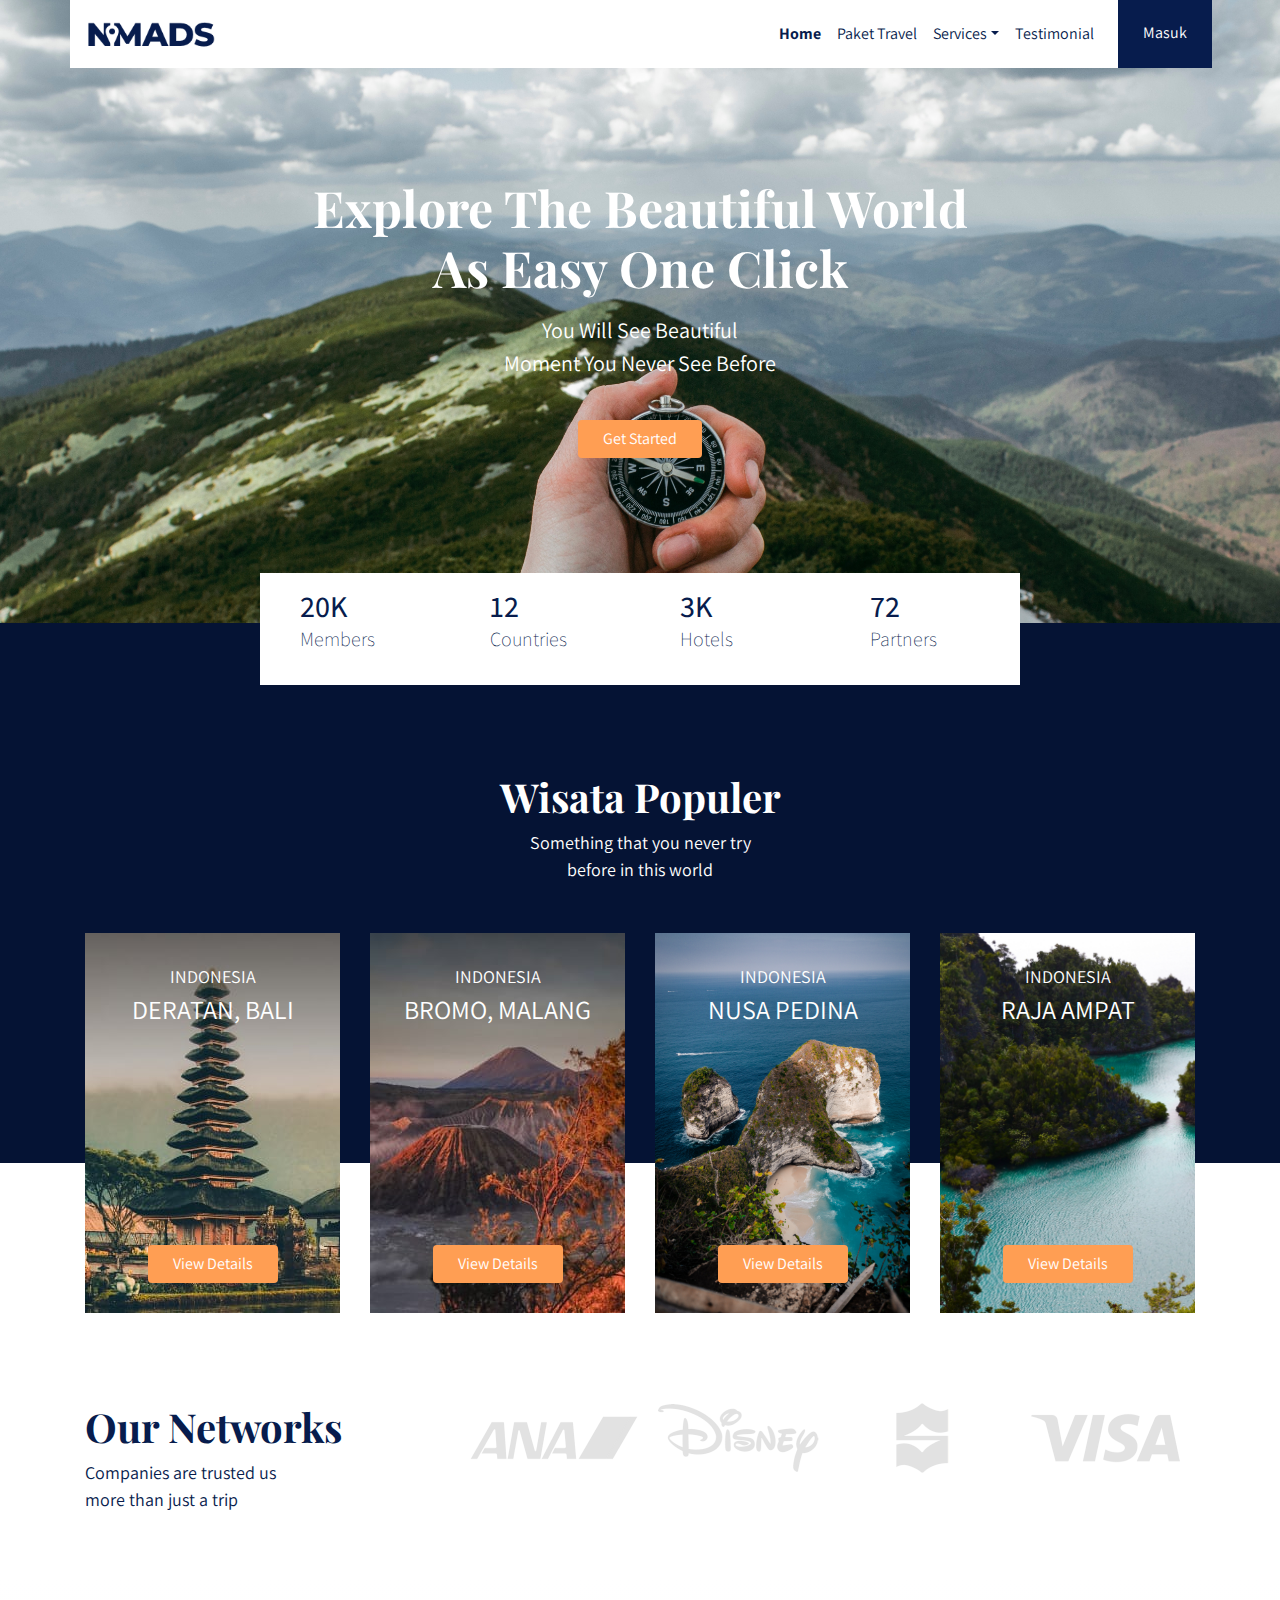
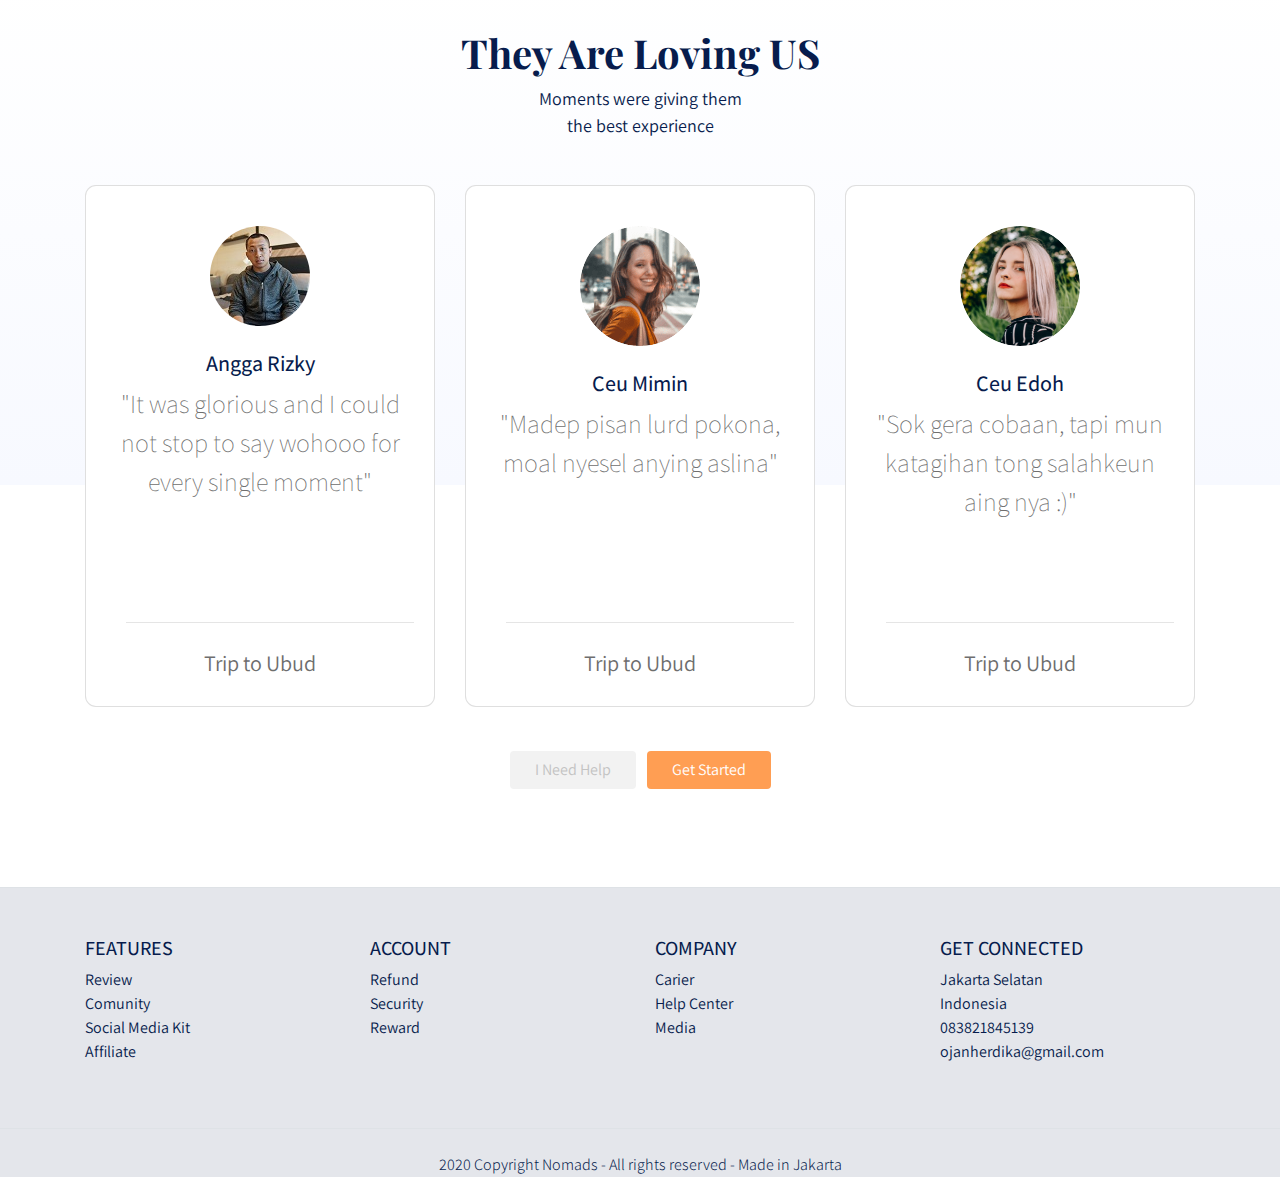
<file: index.html>
<!DOCTYPE html>
<html lang="en">

<head>
    <meta charset="UTF-8">
    <meta name="viewport" content="width=device-width, initial-scale=1.0">
    <link rel="stylesheet" href="frontend/libraries/bootstrap/css/bootstrap.css">
    <link
        href="https://fonts.googleapis.com/css?family=Assistant:200,300,400,600,700,800|Playfair+Display:400,400i,500,500i,600,600i,700,700i,800,800i,900,900i&display=swap"
        rel="stylesheet">
    <link rel="stylesheet" href="frontend/styles/main.css">
    <title>Document</title>
</head>

<body>
    <!-- navbar -->
    <div class="container">
        <nav class="row navbar navbar-expand-lg navbar-light bg-white">
            <a href="#" class="navbar-brand"><img src="frontend/images/logo.png" alt="logo nomand"></a>
            <button class="navbar-toggler navbar-toggler-right" type="button" data-toggle="collapse"
                data-target="#navb">
                <span class="navbar-toggler-icon"></span>
            </button>
            <div class="collapse navbar-collapse" id="#navb">
                <ul class="navbar-nav ml-auto mr-3">
                    <li class="nav-item mx md-2">
                        <a href="#" class="nav-link active">Home</a>
                    </li>
                    <li class="nav-item mx md-2">
                        <a href="detail.html" class="nav-link">Paket Travel</a>
                    </li>
                    <li class="nav-item dropdown">
                        <a href="#" class="nav-link dropdown-toggle" id="navbardrop" data-toggle="dropdown">Services</a>
                        <div class="dropdown-menu">
                            <a href="#" class="dropdown-item">Link1</a>
                            <a href="#" class="dropdown-item">Link2</a>
                            <a href="#" class="dropdown-item">Link3</a>
                        </div>
                    </li>
                    <li class="nav-item mx md-2">
                        <a href="#" class="nav-link">Testimonial</a>
                    </li>
                </ul>
                <!-- Moblie Button -->
                <form action="" class="form-inline d-sm-block d-md-none">
                    <button class="btn btn-login my-2 my-sm-0">
                        Masuk
                    </button>
                </form>
                <!-- Dekstop Button -->
                <form action="" class="form-inline my-2 my-lg-0 d-none d-md-block">
                    <button class="btn btn-login btn-navbar-right my-2 my-sm-0 px-4">
                        Masuk
                    </button>
                </form>
            </div>
        </nav>
    </div>
    <!-- header -->
    <header class="text-center">
        <h1>Explore The Beautiful World <br />As Easy One Click</h1>
        <p class="mt-3">You Will See Beautiful <br /> Moment You Never See Before</p>
        <a href="#" class="btn btn-get-started px-4 mt-4">
            Get Started
        </a>
    </header>
    <main>
        <div class="container">
            <section class="section-stats row justify-content-center" id="stats">
                <div class="col-3 col-md-2 stats-detail">
                    <h2>20K</h2>
                    <p>Members</p>
                </div>
                <div class="col-3 col-md-2 stats-detail">
                    <h2>12</h2>
                    <p>Countries</p>
                </div>
                <div class="col-3 col-md-2 stats-detail">
                    <h2>3K</h2>
                    <p>Hotels</p>
                </div>
                <div class="col-3 col-md-2 stats-detail">
                    <h2>72</h2>
                    <p>Partners</p>
                </div>
            </section>
        </div>
        <section class="section-popular" id="popular">
            <div class="container">
                <div class="row">
                    <div class="col text-center section-popular-heading">
                        <h2>Wisata Populer</h2>
                        <p>Something that you never try <br /> before in this world</p>
                    </div>
                </div>
            </div>
        </section>
        <section class="section-popular-content" id="popularContent">
            <div class="container">
                <div class="section-popular-travel row justify-content-center">
                    <div class="col-sm-6 col-md-4 col-lg-3">
                        <div class="card-travel text-center d-flex flex-column"
                            style="background-image: url('frontend/images/travel-1.jpg');">
                            <div class="travel-country">INDONESIA</div>
                            <div class="travel-location">DERATAN, BALI</div>
                            <div class="travel-button mt-auto">
                                <a href="detail.html" class="btn btn-travel-details px-4"> View Details</a>
                            </div>
                        </div>
                    </div>
                    <div class="col-sm-6 col-md-4 col-lg-3">
                        <div class="card-travel text-center d-flex flex-column"
                            style="background-image: url('frontend/images/travel-2.jpg');">
                            <div class="travel-country">INDONESIA</div>
                            <div class="travel-location">BROMO, MALANG</div>
                            <div class="travel-button mt-auto">
                                <a href="detail.html" class="btn btn-travel-details px-4"> View Details</a>
                            </div>
                        </div>
                    </div>
                    <div class="col-sm-6 col-md-4 col-lg-3">
                        <div class="card-travel text-center d-flex flex-column"
                            style="background-image: url('frontend/images/nusa_pedina.jpg');">
                            <div class="travel-country">INDONESIA</div>
                            <div class="travel-location">NUSA PEDINA</div>
                            <div class="travel-button mt-auto">
                                <a href="detail.html" class="btn btn-travel-details px-4"> View Details</a>
                            </div>
                        </div>
                    </div>
                    <div class="col-sm-6 col-md-4 col-lg-3">
                        <div class="card-travel text-center d-flex flex-column"
                            style="background-image: url('frontend/images/raja_ampat.jpg');">
                            <div class="travel-country">INDONESIA</div>
                            <div class="travel-location">RAJA AMPAT</div>
                            <div class="travel-button mt-auto">
                                <a href="detail.html" class="btn btn-travel-details px-4"> View Details</a>
                            </div>
                        </div>
                    </div>
                </div>
            </div>
        </section>
        <section class="section-networks" id="networks">
            <div class="container">
                <div class="row">
                    <div class="col-md-4">
                        <h2>Our Networks</h2>
                        <p>Companies are trusted us <br /> more than just a trip</p>
                    </div>
                    <div class="col-md-8 text-center">
                        <img src="frontend/images/partner.png" alt="" class="img-partner">
                    </div>
                </div>
            </div>
        </section>
        <section class="section-testimonial-heading" id="testimonialHeading">
            <div class="container">
                <div class="row">
                    <div class="col text-center">
                        <h2>They Are Loving US</h2>
                        <p>Moments were giving them <br /> the best experience</p>
                    </div>
                </div>
            </div>
        </section>
        <section class="section section-testimonial-content" id="testimonialContent">
            <div class="container">
                <div class="section-popular-travel row justify-content-center">
                    <div class="col-sm-6 col-md-6 col-lg-4">
                        <div class="card card-testimonial text-center">
                            <div class="testimonial-content">
                                <img src="frontend/images/anggaphoto.png" alt="user" class="mb-4 rounded-circle">
                                <h3 class="mb4">Angga Rizky</h3>
                                <p class="testimonial">
                                    "It was glorious and I could not stop to say wohooo for every single moment"
                                </p>
                            </div>
                            <hr>
                            <p class="trip-to mt-2">
                                Trip to Ubud
                            </p>
                        </div>
                    </div>
                    <div class="col-sm-6 col-md-6 col-lg-4">
                        <div class="card card-testimonial text-center">
                            <div class="testimonial-content">
                                <img src="frontend/images/avatar-2.png" alt="user" class="mb-4 rounded-circle">
                                <h3 class="mb4">Ceu Mimin</h3>
                                <p class="testimonial">
                                    "Madep pisan lurd pokona, moal nyesel anying aslina"
                                </p>
                            </div>
                            <hr>
                            <p class="trip-to mt-2">
                                Trip to Ubud
                            </p>
                        </div>
                    </div>
                    <div class="col-sm-6 col-md-6 col-lg-4">
                        <div class="card card-testimonial text-center">
                            <div class="testimonial-content">
                                <img src="frontend/images/avatar-3.png" alt="user" class="mb-4 rounded-circle">
                                <h3 class="mb4">Ceu Edoh</h3>
                                <p class="testimonial">
                                    "Sok gera cobaan, tapi mun katagihan tong salahkeun aing nya :)"
                                </p>
                            </div>
                            <hr>
                            <p class="trip-to mt-2">
                                Trip to Ubud
                            </p>
                        </div>
                    </div>
                </div>
                <div class="row">
                    <div class="col-12 text-center">
                        <a href="#" class="btn btn-need-help px-4 mt-4 mx-1">I Need Help</a>
                        <a href="#" class="btn btn-get-started px-4 mt-4 mx-1">Get Started</a>
                    </div>
                </div>
            </div>
        </section>
    </main>
    <footer class="section-footer mt-5 mb-4 border-top">
        <div class="container pt-5 pb-5">
            <div class="row justify-content-center">
                <div class="col-12">
                    <div class="row">
                        <div class="col-12 col-lg-3">
                            <h5>FEATURES</h5>
                            <ul class="list-unstyled">
                                <li><a href="#">Review</a></li>
                                <li><a href="#">Comunity</a></li>
                                <li><a href="#">Social Media Kit</a></li>
                                <li><a href="#">Affiliate</a></li>
                            </ul>
                        </div>
                        <div class="col-12 col-lg-3">
                            <h5>ACCOUNT</h5>
                            <ul class="list-unstyled">
                                <li><a href="#">Refund</a></li>
                                <li><a href="#">Security</a></li>
                                <li><a href="#">Reward</a></li>
                            </ul>
                        </div>
                        <div class="col-12 col-lg-3">
                            <h5>COMPANY</h5>
                            <ul class="list-unstyled">
                                <li><a href="#">Carier</a></li>
                                <li><a href="#">Help Center</a></li>
                                <li><a href="#">Media</a></li>
                            </ul>
                        </div>
                        <div class="col-12 col-lg-3">
                            <h5>GET CONNECTED</h5>
                            <ul class="list-unstyled">
                                <li><a href="#">Jakarta Selatan</a></li>
                                <li><a href="#">Indonesia</a></li>
                                <li><a href="#">083821845139</a></li>
                                <li><a href="#">ojanherdika@gmail.com</a></li>
                            </ul>
                        </div>
                    </div>
                </div>
            </div>
        </div>
        <div class="container-fluid">
            <div class="row border-top justify-content-center align-items-center pt-4">
                <div class="col-auto text-gray-500 font-weight-light">
                    2020 Copyright Nomads - All rights reserved - Made in Jakarta
                </div>
            </div>
        </div>
    </footer>
    <script src="frontend/libraries/jquery/jquery-3.4.1.min.js"></script>
    <script src="frontend/libraries/bootstrap/js/bootstrap.js"></script>
    <script src="frontend/libraries/retina/retina.min.js"></script>
</body>

</html>
</file>
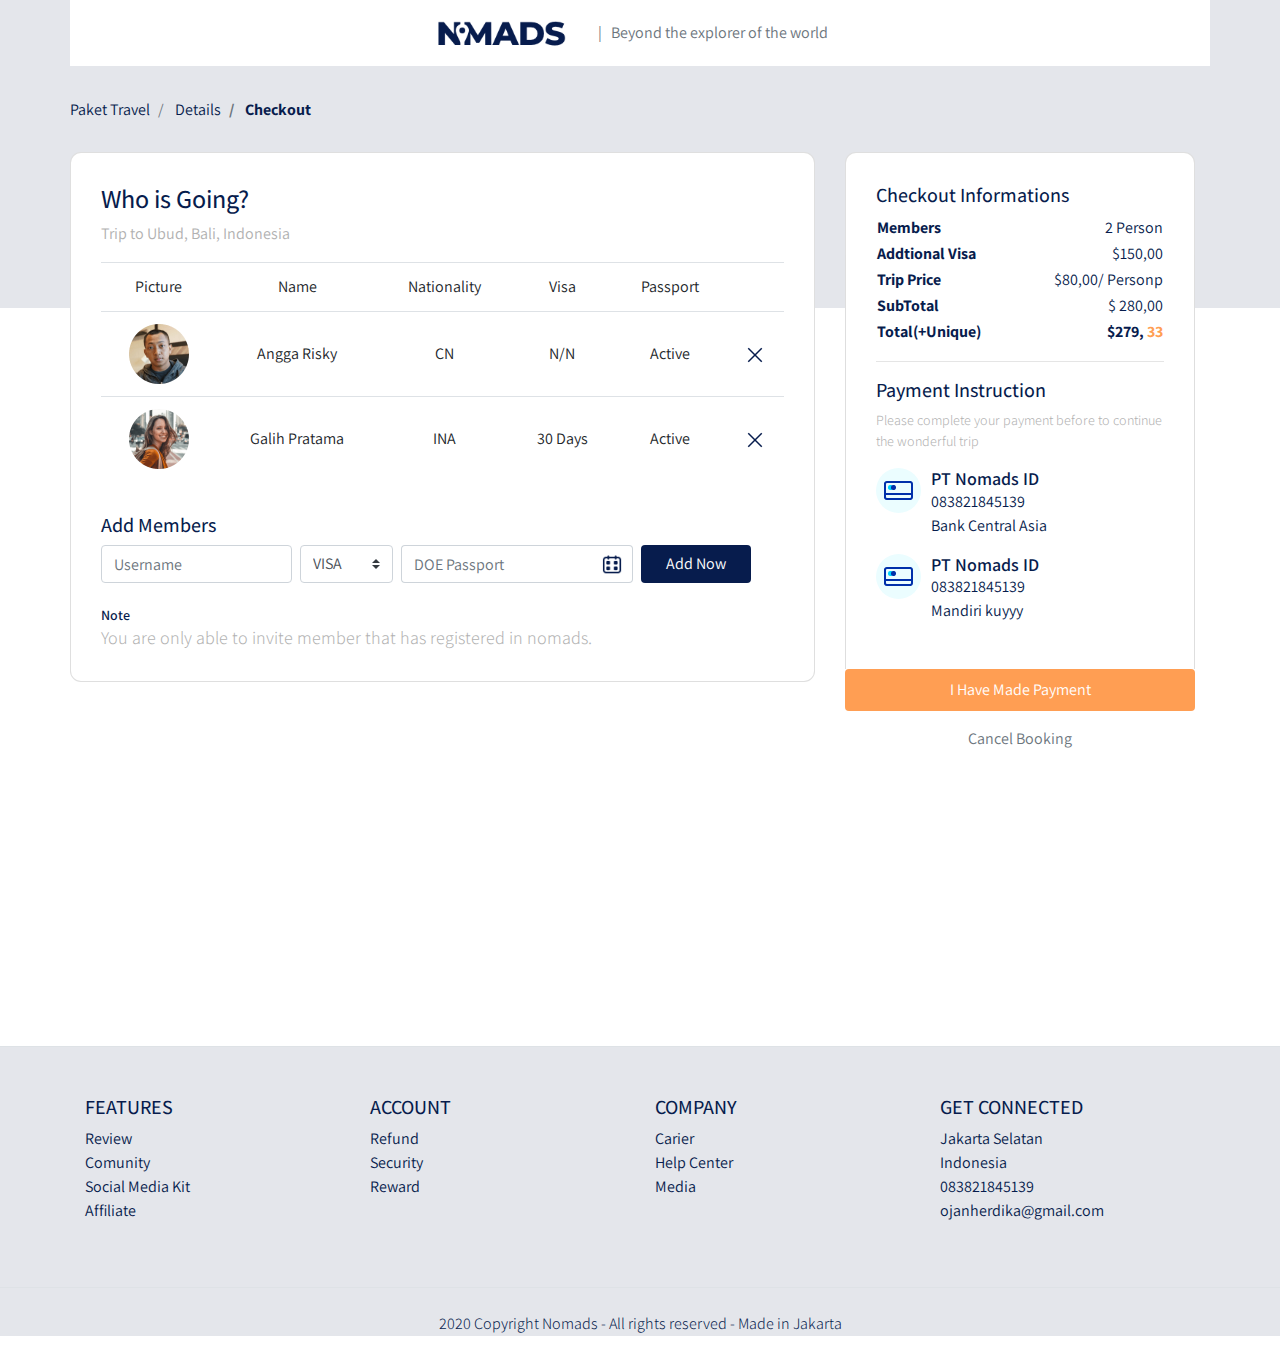
<file: checkout.html>
<!DOCTYPE html>
<html lang="en">

<head>
    <meta charset="UTF-8">
    <meta name="viewport" content="width=device-width, initial-scale=1.0">
    <link rel="stylesheet" href="frontend/libraries/bootstrap/css/bootstrap.css">
    <link rel="stylesheet" href="frontend/libraries/xzoom/xzoom.css">
    <link rel="stylesheet" href="frontend/libraries/gjigo/css/gijgo.min.css">
    <link
        href="https://fonts.googleapis.com/css?family=Assistant:200,300,400,600,700,800|Playfair+Display:400,400i,500,500i,600,600i,700,700i,800,800i,900,900i&display=swap"
        rel="stylesheet">
    <link rel="stylesheet" href="frontend/styles/main.css">

    <title>Document</title>
</head>

<body>
    <!-- navbar -->
    <div class="container">
        <nav class="row navbar navbar-expand-lg navbar-light bg-white">
            <div class="navbar-nav ml-auto mr-auto mr-sm-auto mr-lg-0 mr-md-auto">
                <a href="index.html" class="navbar-brand">
                    <img src="frontend/images/logo.png" alt="">
                </a>
            </div>
            <ul class="navbar nav mr-auto d-none d-lg-block">
                <li>
                    <span class="text-muted">
                        | &nbsp; Beyond the explorer of the world
                    </span>
                </li>
            </ul>
        </nav>
    </div>
    <main>
        <section class="section-details-header"></section>

        <section class="section-details-content">
            <div class="container">
                <div class="row">
                    <div class="col p-0">
                        <nav>
                            <ol class="breadcrumb">
                                <li class="breadcrumb-item">
                                    Paket Travel
                                </li>
                                <li class="breadcrumb-item ">
                                    Details
                                </li>
                                <li class="breadcrumb-item active">
                                    Checkout
                                </li>
                            </ol>
                        </nav>
                    </div>
                </div>
                <div class="row">
                    <div class="col-lg-8 pl-lg-0">
                        <div class="card card-details">
                            <h1> Who is Going?</h1>
                            <p>Trip to Ubud, Bali, Indonesia</p>
                            <div class="attendee">
                                <table class="table table-responsive-sm text-center">
                                    <thead>
                                        <tr>
                                            <td>Picture</td>
                                            <td>Name</td>
                                            <td>Nationality</td>
                                            <td>Visa</td>
                                            <td>Passport</td>
                                            <td></td>
                                        </tr>
                                    </thead>
                                    <tbody>
                                        <tr>
                                            <td>
                                                <img src="frontend/images/avatar-1.png" height="60">
                                            </td>
                                            <td class="align-middle">
                                                Angga Risky
                                            </td>
                                            <td class="align-middle">
                                                CN
                                            </td>
                                            <td class="align-middle">
                                                N/N
                                            </td>
                                            <td class="align-middle">
                                                Active
                                            </td>
                                            <td class="align-middle">
                                                <a href="#">
                                                    <img src="frontend/images/ic_remove.png" alt="">
                                                </a>
                                            </td>
                                        </tr>
                                        <tr>
                                            <td>
                                                <img src="frontend/images/avatar-2.png" height="60">
                                            </td>
                                            <td class="align-middle">
                                                Galih Pratama
                                            </td>
                                            <td class="align-middle">
                                                INA
                                            </td>
                                            <td class="align-middle">
                                                30 Days
                                            </td>
                                            <td class="align-middle">
                                                Active
                                            </td>
                                            <td class="align-middle">
                                                <a href="#">
                                                    <img src="frontend/images/ic_remove.png" alt="">
                                                </a>
                                            </td>
                                        </tr>
                                    </tbody>
                                </table>
                            </div>
                            <div class="member mt-3">
                                <h2>Add Members</h2>
                                <form action="" class="form-inline">
                                    <label for="inputUsername" class="sr-only">Name</label>
                                    <input type="text" class="form-control mb-2 mr-sm-2" id="inputUsername"
                                        placeholder="Username" name="inputUsername">

                                    <label for="inputVisa" class="sr-only">Visa</label>
                                    <select name="inputVisa" id="inputVisa" class="custom-select mb-2 mr-sm-2">
                                        <option value="VISA">VISA</option>
                                        <option value="30 Days">30 Days</option>
                                        <option value="N/A">N/A</option>
                                    </select>
                                    <label for="doePassport" class="sr-only">DOE Passport</label>
                                    <div class="input-group mb-2 mr-sm-2">
                                        <input type="text" class="form-control datepicker" id="doePassport"
                                            placeholder="DOE Passport">
                                    </div>

                                    <button type="submit" class="btn btn-add-now mb-2 px-4">Add Now</button>
                                </form>
                                <h3 class="mt-3 mb-0">
                                    Note
                                </h3>
                                <p class="disclaimer mb-0">
                                    You are only able to invite member that has registered in nomads.
                                </p>
                            </div>
                        </div>
                    </div>
                    <div class="col lg-4">
                        <div class="card card-details card-right">


                            <h2>Checkout Informations</h2>
                            <table class="trip-information">
                                <tr>
                                    <th width="50%">Members</th>
                                    <td width="50%" class="text-right"> 2 Person</td>
                                </tr>
                                <tr>
                                    <th width="50%">Addtional Visa</th>
                                    <td width="50%" class="text-right"> $150,00</td>
                                </tr>
                                <tr>
                                    <th width="50%">Trip Price</th>
                                    <td width="50%" class="text-right"> $80,00/ Personp</td>
                                </tr>
                                <tr>
                                    <th width="50%">SubTotal</th>
                                    <td width="50%" class="text-right">$ 280,00 </td>
                                </tr>
                                <tr>
                                    <th width="50%">Total(+Unique)</th>
                                    <td width="50%" class="text-right text-total">
                                        <span class="text-blue"> $279,</span>
                                        <span class="text-orange">33</span>
                                    </td>
                                </tr>
                            </table>
                            <hr>
                            <h2>Payment Instruction</h2>
                            <p class="payment-instruction">Please complete your payment before to continue the wonderful
                                trip</p>
                            <div class="bank">
                                <div class="bank-item pb-3">
                                    <img src="frontend/images/ic_bank.png" alt="" class="bank-image">
                                    <div class="description">
                                        <h3>PT Nomads ID</h3>
                                        <p>
                                            083821845139
                                            <br>
                                            Bank Central Asia
                                        </p>
                                    </div>
                                    <div class="clearfix"></div>
                                </div>
                                <div class="bank-item pb-3">
                                    <img src="frontend/images/ic_bank.png" alt="" class="bank-image">
                                    <div class="description">
                                        <h3>PT Nomads ID</h3>
                                        <p>
                                            083821845139
                                            <br>
                                            Mandiri kuyyy
                                        </p>
                                    </div>
                                    <div class="clearfix"></div>
                                </div>
                            </div>
                        </div>
                        <div class="join-container">
                            <a href="success.html" class="btn btn-block btn-join-now mt-3 py-2">
                                I Have Made Payment
                            </a>
                        </div>
                        <div class="text-center mt-3">

                            <a href="detail.html" class="text-muted">
                                Cancel Booking
                            </a>
                        </div>
                    </div>
                </div>
            </div>
        </section>
    </main>
    <footer class="section-footer mt-5 mb-4 border-top">
        <div class="container pt-5 pb-5">
            <div class="row justify-content-center">
                <div class="col-12">
                    <div class="row">
                        <div class="col-12 col-lg-3">
                            <h5>FEATURES</h5>
                            <ul class="list-unstyled">
                                <li><a href="#">Review</a></li>
                                <li><a href="#">Comunity</a></li>
                                <li><a href="#">Social Media Kit</a></li>
                                <li><a href="#">Affiliate</a></li>
                            </ul>
                        </div>
                        <div class="col-12 col-lg-3">
                            <h5>ACCOUNT</h5>
                            <ul class="list-unstyled">
                                <li><a href="#">Refund</a></li>
                                <li><a href="#">Security</a></li>
                                <li><a href="#">Reward</a></li>
                            </ul>
                        </div>
                        <div class="col-12 col-lg-3">
                            <h5>COMPANY</h5>
                            <ul class="list-unstyled">
                                <li><a href="#">Carier</a></li>
                                <li><a href="#">Help Center</a></li>
                                <li><a href="#">Media</a></li>
                            </ul>
                        </div>
                        <div class="col-12 col-lg-3">
                            <h5>GET CONNECTED</h5>
                            <ul class="list-unstyled">
                                <li><a href="#">Jakarta Selatan</a></li>
                                <li><a href="#">Indonesia</a></li>
                                <li><a href="#">083821845139</a></li>
                                <li><a href="#">ojanherdika@gmail.com</a></li>
                            </ul>
                        </div>
                    </div>
                </div>
            </div>
        </div>
        <div class="container-fluid">
            <div class="row border-top justify-content-center align-items-center pt-4">
                <div class="col-auto text-gray-500 font-weight-light">
                    2020 Copyright Nomads - All rights reserved - Made in Jakarta
                </div>
            </div>
        </div>
    </footer>
    <script src="frontend/libraries/jquery/jquery-3.4.1.min.js"></script>
    <script src="frontend/libraries/bootstrap/js/bootstrap.js"></script>
    <script src="frontend/libraries/retina/retina.min.js"></script>
    <script src="frontend/libraries/xzoom/xzoom.min.js"></script>
    <script src="frontend/libraries/gjigo/js/gijgo.min.js"></script>
    <script>
        $(document).ready(function () {
            $('.xzoom, .xzoom-gallery').xzoom({
                zoomWidth: 500,
                title: false,
                tint: '#333',
                xoffset: 15
            });
            $('.datepicker').datepicker({
                uiLibrary: 'bootstrap4',
                icons: {
                    rightIcon: '<img src="frontend/images/ic_doe.png" />'
                }
            });
        });
    </script>
</body>

</html>
</file>
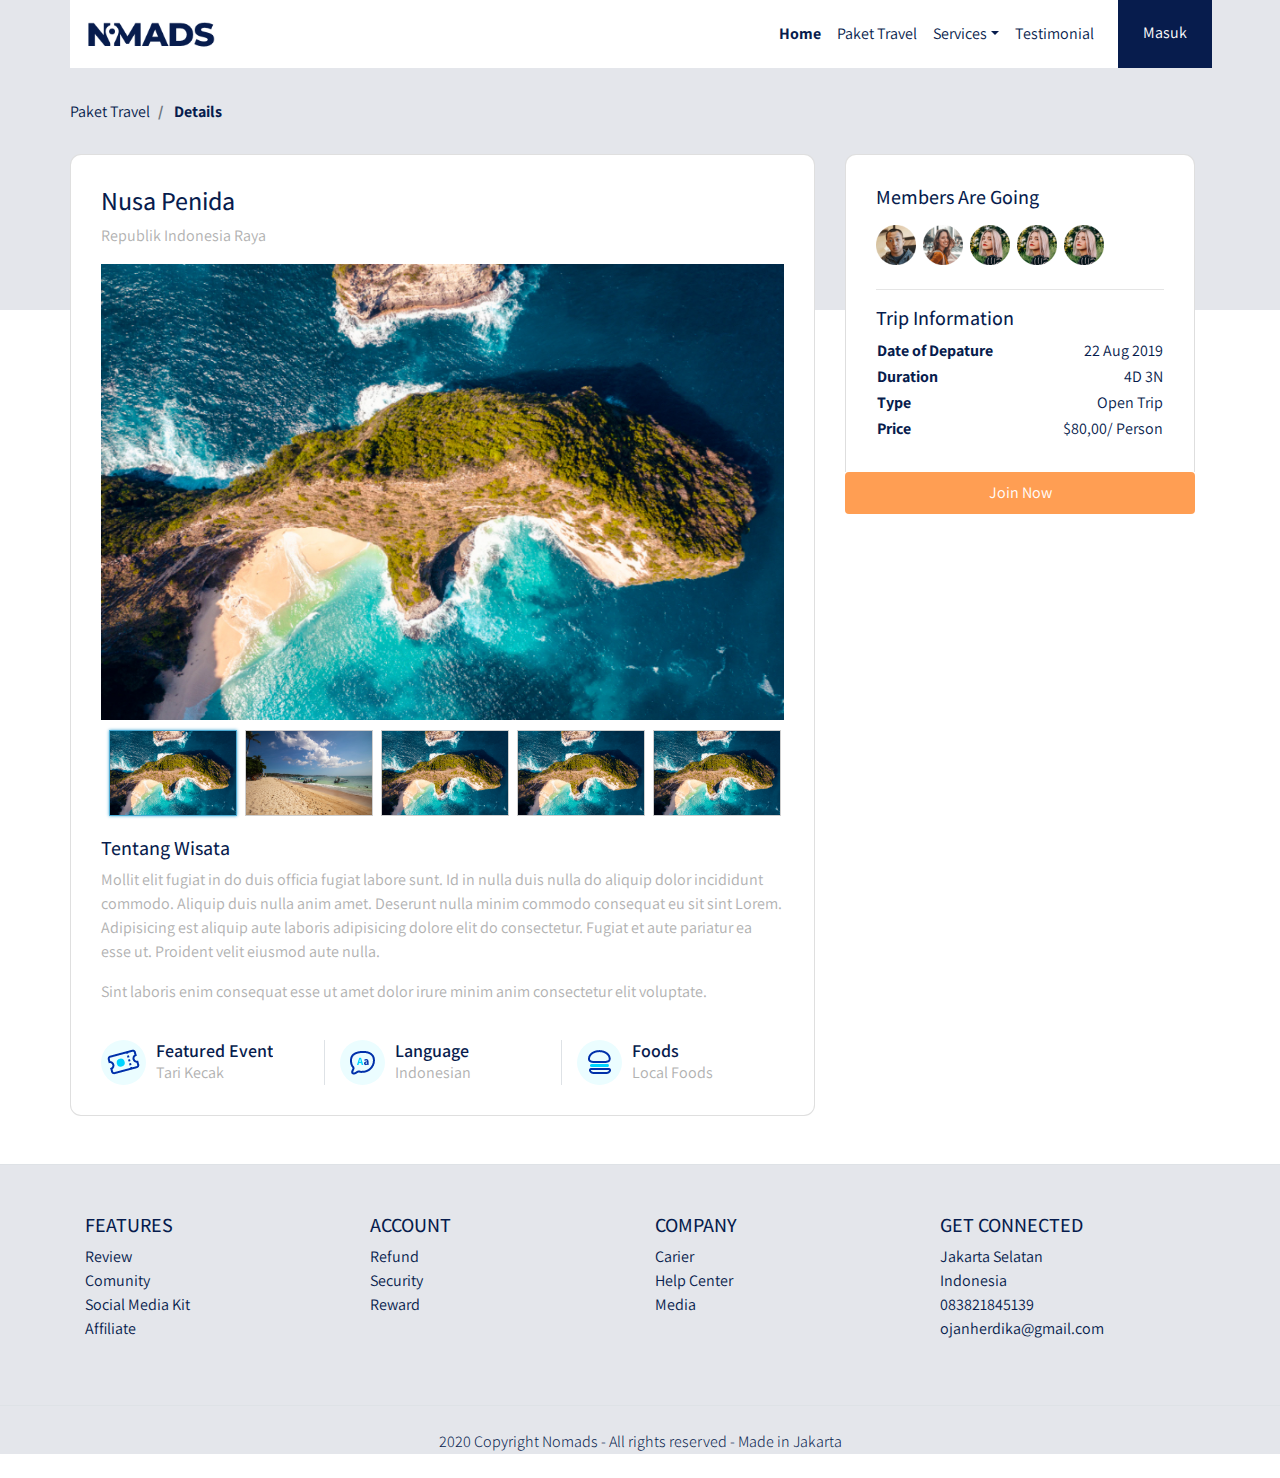
<file: detail.html>
<!DOCTYPE html>
<html lang="en">

<head>
    <meta charset="UTF-8">
    <meta name="viewport" content="width=device-width, initial-scale=1.0">
    <link rel="stylesheet" href="frontend/libraries/bootstrap/css/bootstrap.css">
    <link rel="stylesheet" href="frontend/libraries/xzoom/xzoom.css">
    <link
        href="https://fonts.googleapis.com/css?family=Assistant:200,300,400,600,700,800|Playfair+Display:400,400i,500,500i,600,600i,700,700i,800,800i,900,900i&display=swap"
        rel="stylesheet">
    <link rel="stylesheet" href="frontend/styles/main.css">

    <title>Document</title>
</head>

<body>
    <!-- navbar -->
    <div class="container">
        <nav class="row navbar navbar-expand-lg navbar-light bg-white">
            <a href="#" class="navbar-brand"><img src="frontend/images/logo.png" alt="logo nomand"></a>
            <button class="navbar-toggler navbar-toggler-right" type="button" data-toggle="collapse"
                data-target="#navb">
                <span class="navbar-toggler-icon"></span>
            </button>
            <div class="collapse navbar-collapse" id="#navb">
                <ul class="navbar-nav ml-auto mr-3">
                    <li class="nav-item mx md-2">
                        <a href="#" class="nav-link active">Home</a>
                    </li>
                    <li class="nav-item mx md-2">
                        <a href="#" class="nav-link">Paket Travel</a>
                    </li>
                    <li class="nav-item dropdown">
                        <a href="#" class="nav-link dropdown-toggle" id="navbardrop" data-toggle="dropdown">Services</a>
                        <div class="dropdown-menu">
                            <a href="#" class="dropdown-item">Link1</a>
                            <a href="#" class="dropdown-item">Link2</a>
                            <a href="#" class="dropdown-item">Link3</a>
                        </div>
                    </li>
                    <li class="nav-item mx md-2">
                        <a href="#" class="nav-link">Testimonial</a>
                    </li>
                </ul>
                <!-- Moblie Button -->
                <form action="" class="form-inline d-sm-block d-md-none">
                    <button class="btn btn-login my-2 my-sm-0">
                        Masuk
                    </button>
                </form>
                <!-- Dekstop Button -->
                <form action="" class="form-inline my-2 my-lg-0 d-none d-md-block">
                    <button class="btn btn-login btn-navbar-right my-2 my-sm-0 px-4">
                        Masuk
                    </button>
                </form>
            </div>
        </nav>
    </div>
    <main>
        <section class="section-details-header"></section>

        <section class="section-details-content">
            <div class="container">
                <div class="row">
                    <div class="col p-0">
                        <nav>
                            <ol class="breadcrumb">
                                <li class="breadcrumb-item">
                                    Paket Travel
                                </li>
                                <li class="breadcrumb-item active">
                                    Details
                                </li>
                            </ol>
                        </nav>
                    </div>
                </div>
                <div class="row">
                    <div class="col-lg-8 pl-lg-0">
                        <div class="card card-details">
                            <h1>Nusa Penida</h1>
                            <p>Republik Indonesia Raya</p>
                            <div class="gallery">
                                <div class="xzoom-container">
                                    <img src="frontend/images/details-1.jpg" class="xzoom" id="xzoom-default"
                                        xoriginal="frontend/images/details-1.jpg">
                                </div>
                                <div class="xzoom-thumbs">
                                    <a href="frontend/images/details-1.jpg">
                                        <img src="frontend/images/details-1.jpg" class="xzoom-gallery" width="128"
                                            xpreview="frontend/images/details-1.jpg">
                                    </a>
                                    <a href="frontend/images/details-2.jpg">
                                        <img src="frontend/images/details-2.jpg" class="xzoom-gallery" width="128"
                                            xpreview="frontend/images/details-2.jpg">
                                    </a>
                                    <a href="frontend/images/details-1.jpg">
                                        <img src="frontend/images/details-1.jpg" class="xzoom-gallery" width="128"
                                            xpreview="frontend/images/details-1.jpg">
                                    </a>
                                    <a href="frontend/images/details-1.jpg">
                                        <img src="frontend/images/details-1.jpg" class="xzoom-gallery" width="128"
                                            xpreview="frontend/images/details-1.jpg">
                                    </a>
                                    <a href="frontend/images/details-1.jpg">
                                        <img src="frontend/images/details-1.jpg" class="xzoom-gallery" width="128"
                                            xpreview="frontend/images/details-1.jpg">
                                    </a>
                                </div>
                            </div>
                            <h2>Tentang Wisata</h2>
                            <p>Mollit elit fugiat in do duis officia fugiat labore sunt. Id in nulla duis nulla do
                                aliquip dolor incididunt commodo. Aliquip duis nulla anim amet. Deserunt nulla minim
                                commodo consequat eu sit sint Lorem. Adipisicing est aliquip aute laboris adipisicing
                                dolore elit do consectetur. Fugiat et aute pariatur ea esse ut. Proident velit eiusmod
                                aute nulla.</p>
                            <p>
                                Sint laboris enim consequat esse ut amet dolor irure minim anim consectetur elit
                                voluptate.
                            </p>
                            <div class="features row">
                                <div class="col-md-4">
                                    <img src="frontend/images/ic_event.png" alt="" class="features-image">
                                    <div class="description">
                                        <h3>Featured Event</h3>
                                        <p>Tari Kecak</p>
                                    </div>
                                </div>
                                <div class="col-md-4 border-left">
                                    <img src="frontend/images/ic_bahasa.png" alt="" class="features-image">
                                    <div class="description">
                                        <h3>Language</h3>
                                        <p>Indonesian</p>
                                    </div>
                                </div>
                                <div class="col-md-4 border-left">
                                    <img src="frontend/images/ic_foods.png" alt="" class="features-image">
                                    <div class="description">
                                        <h3>Foods</h3>
                                        <p>Local Foods</p>
                                    </div>
                                </div>
                            </div>
                        </div>
                    </div>
                    <div class="col lg-4">
                        <div class="card card-details card-right">
                            <h2>Members Are Going</h2>
                            <div class="members my-2">
                                <img src="frontend/images/avatar-1.png" alt="" class="member-image mr-1">
                                <img src="frontend/images/avatar-2.png" alt="" class="member-image mr-1">
                                <img src="frontend/images/avatar-3.png" alt="" class="member-image mr-1">
                                <img src="frontend/images/avatar-3.png" alt="" class="member-image mr-1">
                                <img src="frontend/images/avatar-3.png" alt="" class="member-image mr-1">
                            </div>
                            <hr>
                            <h2>Trip Information</h2>
                            <table class="trip-information">
                                <tr>
                                    <th width="50%">Date of Depature</th>
                                    <td width="50%" class="text-right"> 22 Aug 2019</td>
                                </tr>
                                <tr>
                                    <th width="50%">Duration</th>
                                    <td width="50%" class="text-right"> 4D 3N</td>
                                </tr>
                                <tr>
                                    <th width="50%">Type</th>
                                    <td width="50%" class="text-right"> Open Trip</td>
                                </tr>
                                <tr>
                                    <th width="50%">Price</th>
                                    <td width="50%" class="text-right"> $80,00/ Person</td>
                                </tr>
                            </table>
                        </div>
                        <div class="join-container">
                            <a href="checkout.html" class="btn btn-block btn-join-now mt-3 py-2">
                                Join Now
                            </a>
                        </div>
                    </div>
                </div>
            </div>
        </section>
    </main>
    <footer class="section-footer mt-5 mb-4 border-top">
        <div class="container pt-5 pb-5">
            <div class="row justify-content-center">
                <div class="col-12">
                    <div class="row">
                        <div class="col-12 col-lg-3">
                            <h5>FEATURES</h5>
                            <ul class="list-unstyled">
                                <li><a href="#">Review</a></li>
                                <li><a href="#">Comunity</a></li>
                                <li><a href="#">Social Media Kit</a></li>
                                <li><a href="#">Affiliate</a></li>
                            </ul>
                        </div>
                        <div class="col-12 col-lg-3">
                            <h5>ACCOUNT</h5>
                            <ul class="list-unstyled">
                                <li><a href="#">Refund</a></li>
                                <li><a href="#">Security</a></li>
                                <li><a href="#">Reward</a></li>
                            </ul>
                        </div>
                        <div class="col-12 col-lg-3">
                            <h5>COMPANY</h5>
                            <ul class="list-unstyled">
                                <li><a href="#">Carier</a></li>
                                <li><a href="#">Help Center</a></li>
                                <li><a href="#">Media</a></li>
                            </ul>
                        </div>
                        <div class="col-12 col-lg-3">
                            <h5>GET CONNECTED</h5>
                            <ul class="list-unstyled">
                                <li><a href="#">Jakarta Selatan</a></li>
                                <li><a href="#">Indonesia</a></li>
                                <li><a href="#">083821845139</a></li>
                                <li><a href="#">ojanherdika@gmail.com</a></li>
                            </ul>
                        </div>
                    </div>
                </div>
            </div>
        </div>
        <div class="container-fluid">
            <div class="row border-top justify-content-center align-items-center pt-4">
                <div class="col-auto text-gray-500 font-weight-light">
                    2020 Copyright Nomads - All rights reserved - Made in Jakarta
                </div>
            </div>
        </div>
    </footer>
    <script src="frontend/libraries/jquery/jquery-3.4.1.min.js"></script>
    <script src="frontend/libraries/bootstrap/js/bootstrap.js"></script>
    <script src="frontend/libraries/retina/retina.min.js"></script>
    <script src="frontend/libraries/xzoom/xzoom.min.js"></script>
    <script>
        $(document).ready(function () {
            $('.xzoom, .xzoom-gallery').xzoom({
                zoomWidth: 500,
                title: false,
                tint: '#333',
                xoffset: 15
            });
        });
    </script>
</body>

</html>
</file>
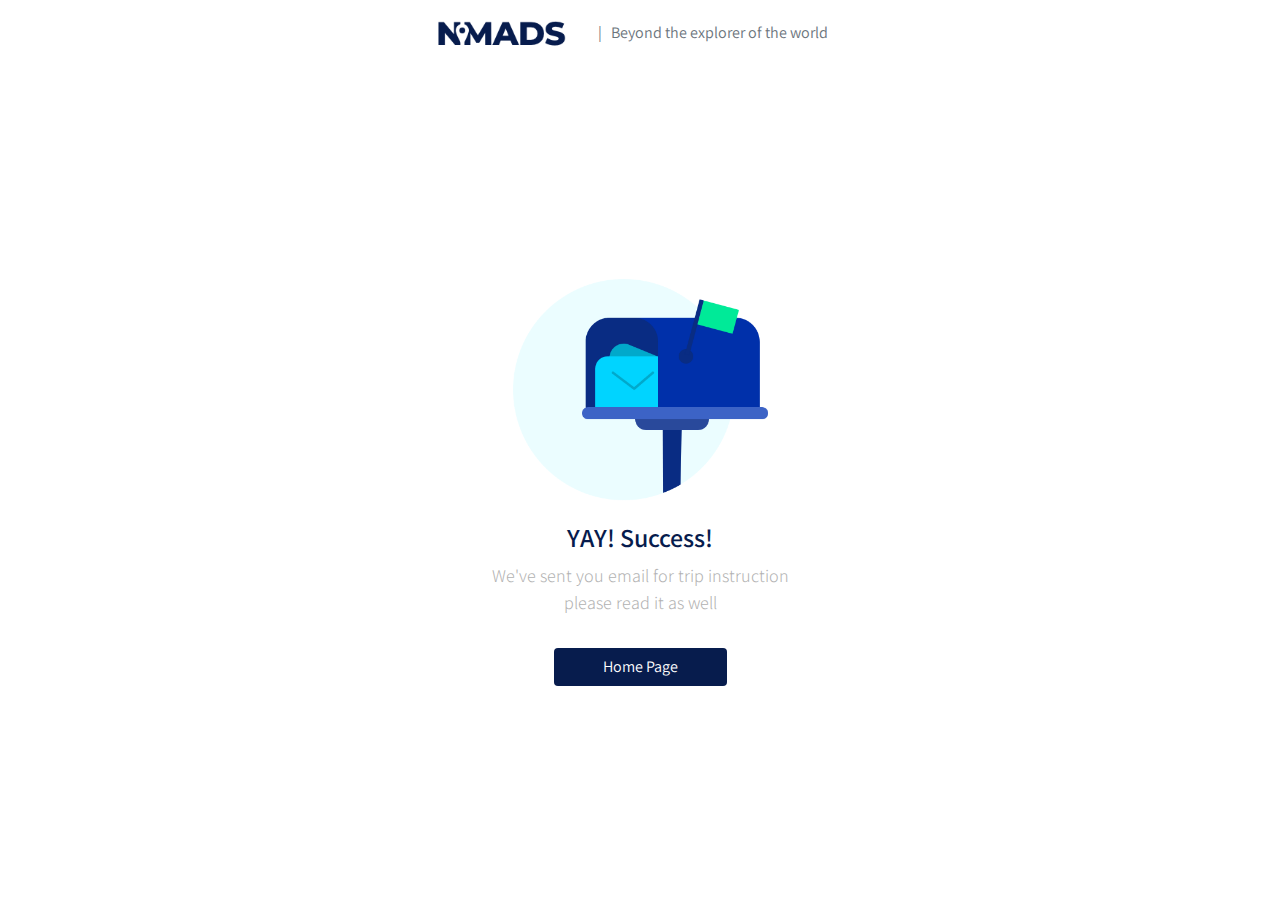
<file: success.html>
<!DOCTYPE html>
<html lang="en">

<head>
    <meta charset="UTF-8">
    <meta name="viewport" content="width=device-width, initial-scale=1.0">
    <link rel="stylesheet" href="frontend/libraries/bootstrap/css/bootstrap.css">
    <link rel="stylesheet" href="frontend/libraries/xzoom/xzoom.css">
    <link rel="stylesheet" href="frontend/libraries/gjigo/css/gijgo.min.css">
    <link
        href="https://fonts.googleapis.com/css?family=Assistant:200,300,400,600,700,800|Playfair+Display:400,400i,500,500i,600,600i,700,700i,800,800i,900,900i&display=swap"
        rel="stylesheet">
    <link rel="stylesheet" href="frontend/styles/main.css">

    <title>Document</title>
</head>

<body>
    <!-- navbar -->
    <div class="container">
        <nav class="row navbar navbar-expand-lg navbar-light bg-white">
            <div class="navbar-nav ml-auto mr-auto mr-sm-auto mr-lg-0 mr-md-auto">
                <a href="index.html" class="navbar-brand">
                    <img src="frontend/images/logo.png" alt="">
                </a>
            </div>
            <ul class="navbar nav mr-auto d-none d-lg-block">
                <li>
                    <span class="text-muted">
                        | &nbsp; Beyond the explorer of the world
                    </span>
                </li>
            </ul>
        </nav>
    </div>
    <main>
        <div class="section-success d-flex align-items-center">
            <div class="col text-center">
                <img src="frontend/images/ic_mail.png" alt="">
                <h1>YAY! Success!</h1>
                <p>We've sent you email for trip instruction <br>please read it as well</p>
                <a href="index.html" class="btn btn-home-page mt-3 px-5">Home Page</a>

            </div>
        </div>
    </main>

    <script src="frontend/libraries/jquery/jquery-3.4.1.min.js"></script>
    <script src="frontend/libraries/bootstrap/js/bootstrap.js"></script>
    <script src="frontend/libraries/retina/retina.min.js"></script>
    <script src="frontend/libraries/xzoom/xzoom.min.js"></script>
    <script src="frontend/libraries/gjigo/js/gijgo.min.js"></script>
    <script>
        $(document).ready(function () {
            $('.xzoom, .xzoom-gallery').xzoom({
                zoomWidth: 500,
                title: false,
                tint: '#333',
                xoffset: 15
            });
            $('.datepicker').datepicker({
                uiLibrary: 'bootstrap4',
                icons: {
                    rightIcon: '<img src="frontend/images/ic_doe.png" />'
                }
            });
        });
    </script>
</body>

</html>
</file>
<file: frontend/styles/main.css>
body {
  font-family: 'Assistant', sans-serif;
  color: #071C4d;
}

.navbar-brand img {
  max-height: 40px;
}

.navbar-light .navbar-nav .nav-link {
  color: #071c4d;
}

.navbar-light .navbar-nav .nav-link.active {
  font-weight: bold;
  color: #071c4d !important;
}

.btn-navbar-right {
  margin-top: -10px !important;
  margin-bottom: -8px !important;
  margin-right: -18px !important;
  height: 70px;
  border-radius: 0px;
}

.btn-login {
  background-color: #071C4d;
  color: #ffffff;
}

.btn-login:hover {
  background-color: #1E3771;
  color: #ffffff;
}

header {
  padding: 180px 0 165px;
  background-image: url("../images/header.jpg");
  background-size: cover;
  margin-top: -70px;
}

header h1,
header p {
  color: white;
}

header h1 {
  font-family: 'Playfair Display', serif;
  font-weight: bold;
  font-size: 50px;
}

header p {
  font-size: 22px;
}

header .btn-get-started {
  background-color: #ff9e53;
  color: white;
}

header .btn-get-started:hover {
  background-color: #ffaa69;
  color: white;
}

.section-stats {
  margin-top: -50px;
}

.section-stats .stats-detail {
  padding: 15px;
  background-color: white;
  padding-left: 40px;
}

.section-stats h2 {
  font-size: 30px;
  margin-bottom: 0;
}

.section-stats p {
  font-size: 20px;
  font-weight: lighter;
}

.section-popular {
  min-height: 540px;
  background-color: #051334;
  margin-top: -62px;
  margin-bottom: -230px;
}

.section-popular .section-popular-heading {
  margin-top: 150px;
}

.section-popular .section-popular-heading h2,
.section-popular .section-popular-heading p {
  color: white;
}

.section-popular .section-popular-heading h2 {
  font-family: 'Playfair Display', serif;
  font-weight: bold;
  font-size: 40px;
}

.section-popular .section-popular-heading p {
  font-size: 18px;
}

.section-popular-content .section-popular-travel .card-travel {
  min-height: 380px;
  background-color: white;
  color: white;
  padding: 30px;
  background-size: cover;
  margin-bottom: 20px;
}

.section-popular-content .section-popular-travel .travel-country {
  font-size: 18px;
  color: white;
}

.section-popular-content .section-popular-travel .travel-location {
  font-size: 26px;
  color: white;
}

.section-popular-content .section-popular-travel .travel-button .btn-travel-details {
  background-color: #ff9e53;
  color: white;
}

.section-popular-content .section-popular-travel .travel-button .btn-travel-details:hover {
  background-color: #ffaa69;
  color: white;
}

.section-networks {
  background-color: white;
  margin-top: -170px;
  padding-top: 240px;
  padding-bottom: 50px;
}

.section-networks h2 {
  font-family: 'Playfair Display', serif;
  font-weight: bold;
  font-size: 40px;
}

.section-networks p {
  font-size: 18px;
}

.section-networks img {
  max-width: 100%;
}

.section-testimonial-heading {
  padding-top: 50px;
  min-height: 506px;
  background: -webkit-gradient(linear, left top, left bottom, from(white), to(#f7f9ff));
  background: linear-gradient(white 0%, #f7f9ff 100%);
}

.section-testimonial-heading h2 {
  font-family: 'Playfair Display', serif;
  font-weight: bold;
  font-size: 40px;
}

.section-testimonial-heading p {
  font-size: 18px;
}

.section-testimonial-content {
  margin-top: -300px;
  padding-bottom: 50px;
}

.section-testimonial-content .card-testimonial {
  padding: 40px 20px 10px;
  border-radius: 11px;
  margin-bottom: 20px;
}

.section-testimonial-content .card-testimonial .testimonial-content {
  min-height: 380px;
}

.section-testimonial-content .card-testimonial h3 {
  font-size: 22px;
}

.section-testimonial-content .card-testimonial .testimonial {
  font-weight: 200;
  font-size: 26px;
  text-align: center;
  color: #6e6e6e;
  min-height: 160px;
}

.section-testimonial-content .card-testimonial .trip-to {
  font-weight: normal;
  font-size: 22px;
  color: #6e6e6e;
}

.section-testimonial-content .card-testimonial hr {
  margin-left: 20px;
  scroll-margin-right: 20px;
}

.section-testimonial-content .btn-get-started {
  background-color: #ff9e53;
  color: #fff;
}

.section-testimonial-content .btn-get-started:hover {
  background-color: #ffaa69;
  color: #fff;
}

.section-testimonial-content .btn-need-help {
  background-color: #f2f2f2;
  color: #c3c3c3;
}

.section-testimonial-content .btn-need-help:hover {
  background-color: #FAFAFA;
  color: #c3c3c3;
}

.section-footer {
  background-color: #e4e6eb;
}

.section-footer a {
  color: #071C4d;
}

.section-details-header {
  min-height: 310px;
  background: #e4e6eb;
  margin-top: -68px;
}

.section-details-content {
  margin-top: -210px;
  min-height: 100vh;
}

.section-details-content .breadcrumb {
  background-color: transparent;
  padding: 0;
  margin-bottom: 30px;
}

.section-details-content .breadcrumb-item.active {
  font-weight: bold;
  color: #071c4d;
}

.section-details-content .card-details {
  padding: 30px;
  border-radius: 11px;
}

.section-details-content .card-details h1 {
  font-size: 26px;
}

.section-details-content .card-details h2 {
  font-size: 20px;
}

.section-details-content .card-details p {
  color: #b1b1b1;
}

.section-details-content h3 {
  font-size: 14px;
  font-weight: 600;
  color: #071c4d;
}

.section-details-content .disclaimer {
  font-size: 18px;
  font-weight: 300;
  color: #b1b1b1;
}

.section-details-content .gj-datepicker .datepicker {
  border-right: 0;
}

.section-details-content .gj-datepicker .input-group-append .btn {
  padding-right: 30px;
}

.section-details-content .trip-information .text-blue {
  color: #071C4d;
  font-weight: bold;
}

.section-details-content .trip-information .text-orange {
  color: #ff9e53;
  font-weight: bold;
}

.section-details-content .payment-instruction {
  font-weight: 300;
  font-size: 14px;
  color: #b1b1b1;
}

.section-details-content .bank .bank-item h3 {
  font-size: 18px;
  color: #071C4d;
  margin-bottom: 0;
}

.section-details-content .bank .bank-item p {
  margin-bottom: 0;
}

.section-details-content .bank .bank-item .description {
  padding-left: 10px;
  overflow: hidden;
  float: left;
}

.section-details-content .bank .bank-item .description p {
  font-weight: normal;
  font-size: 16px;
  color: #071C4d;
}

.section-details-content .bank .bank-image {
  width: 45px;
  height: 45px;
  float: left;
}

.section-details-content .btn-add-now {
  background-color: #071C4d;
  color: #ffffff;
}

.section-details-content .btn-add-now:hover {
  background-color: #183886;
  color: #ffffff;
}

.section-details-content .card-right {
  border-bottom-left-radius: 0;
  border-bottom-right-radius: 0;
  border-bottom: 0;
}

.section-details-content .features {
  margin-top: 20px;
}

.section-details-content .features h3 {
  font-size: 18px;
  color: #071C4d;
  margin-bottom: 0;
}

.section-details-content .features p {
  margin-bottom: 0;
}

.section-details-content .features .description {
  margin-left: 10px;
  overflow: hidden;
  float: left;
}

.section-details-content .features .features-image {
  width: 45px;
  height: 45px;
  float: left;
}

.section-details-content .gallery .xzoom-container {
  display: block;
}

.section-details-content .gallery .xzoom-container .xzoom {
  width: 100%;
  -webkit-box-shadow: none;
          box-shadow: none;
  margin-bottom: 10px;
}

.section-details-content .gallery .xzoom-container .xactive {
  border: 3px solid #1abc9c;
  -webkit-box-shadow: none;
          box-shadow: none;
}

.section-details-content .members .member-image {
  width: 40px;
  height: 40px;
}

.section-details-content .join-container {
  margin-top: -16px;
}

.section-details-content .btn-join-now {
  background-color: #ff9e53;
  color: white;
  border-radius: none;
}

.section-details-content .btn-join-now:hover {
  background-color: #f1bc93;
  color: white;
}

.section-success {
  height: 90vh;
}

.section-success h1 {
  font-weight: 600;
  font-size: 26px;
  color: #071C4d;
}

.section-success p {
  font-weight: 300;
  font-size: 18px;
  color: #b1b1b1;
}

.section-success .btn-home-page {
  border-radius: 4px;
  background-color: #071C4d;
  color: white;
}

.section-success .btn-home-page:hover {
  background-color: #2a488e;
  color: white;
}
/*# sourceMappingURL=main.css.map */
</file>
<file: frontend/libraries/xzoom/xzoom.css>
/* Compatibility styles for frameworks like bootstrap, foundation e.t.c */
.xzoom-source img, .xzoom-preview img, .xzoom-lens img {
  display: block;
  max-width: none;
  max-height: none;
  -webkit-transition: none;
  -moz-transition: none;
  -o-transition: none;
  transition: none;
}
/* --------------- */

/* xZoom Styles below */
.xzoom-container { 
  display: inline-block;
}

.xzoom-thumbs {
  text-align: center;
  margin-bottom: 10px;
}

.xzoom { 
  -webkit-box-shadow: 0px 0px 5px 0px rgba(0,0,0,0.5);
  -moz-box-shadow: 0px 0px 5px 0px rgba(0,0,0,0.5);
  box-shadow: 0px 0px 5px 0px rgba(0,0,0,0.5);  
}
.xzoom2, .xzoom3, .xzoom4, .xzoom5 {
  -webkit-box-shadow: 0px 0px 5px 0px rgba(0,0,0,0.5);
  -moz-box-shadow: 0px 0px 5px 0px rgba(0,0,0,0.5);
  box-shadow: 0px 0px 5px 0px rgba(0,0,0,0.5);
}

/* Thumbs */
.xzoom-gallery, .xzoom-gallery2, .xzoom-gallery3, .xzoom-gallery4, .xzoom-gallery5 {
  border: 1px solid #cecece;
  margin-left: 5px;
  margin-bottom: 10px;
}

.xzoom-source, .xzoom-hidden {
  display: block;
  position: static;
  float: none;
  clear: both;
}

/* Everything out of border is hidden */
.xzoom-hidden {
  overflow: hidden;
}

/* Preview */
.xzoom-preview {
  border: 1px solid #888;
  background: #2f4f4f;
  box-shadow: -0px -0px 10px rgba(0,0,0,0.50);
}

/* Lens */
.xzoom-lens {
  border: 1px solid #555;
  box-shadow: -0px -0px 10px rgba(0,0,0,0.50);
  cursor: crosshair;
}

/* Loading */
.xzoom-loading {
  background-position: center center;
  background-repeat: no-repeat;
  border-radius: 100%;
  opacity: .7;
  background: url(../images/xloading.gif);
  width: 48px;
  height: 48px;
}

/* Additional class that applied to thumb when it is active */
.xactive {
  -webkit-box-shadow: 0px 0px 3px 0px rgba(74,169,210,1);
  -moz-box-shadow: 0px 0px 3px 0px rgba(74,169,210,1);
  box-shadow: 0px 0px 3px 0px rgba(74,169,210,1); 
  border: 1px solid #4aaad2;
}

/* Caption */
.xzoom-caption {
  position: absolute;
  bottom: -43px;
  left: 0;
  background: #000;
  width: 100%;
  text-align: left;
}

.xzoom-caption span {
  color: #fff;
  font-family: Arial, sans-serif;
  display: block;
  font-size: 0.75em;
  font-weight: bold;
  padding: 10px;
}
</file>
<file: frontend/libraries/gjigo/css/gijgo.min.css>
.gj-button-md,.gj-text-align-center{text-align:center}.gj-button-md,.gj-modal{overflow:hidden;outline:0}.gj-button-md,.gj-button-md-group{position:relative;vertical-align:middle}.gj-button,.gj-button-md,.gj-cursor-pointer{cursor:pointer}.gj-button{background-color:#f5f5f5;border:1px solid #ddd;color:#000;border-radius:3px;padding:6px 10px}.gj-unselectable{-webkit-touch-callout:none;-webkit-user-select:none;-khtml-user-select:none;-moz-user-select:none;-ms-user-select:none;user-select:none}.gj-row{display:-webkit-box;display:-ms-flexbox;display:flex;-ms-flex-wrap:wrap;flex-wrap:wrap}.gj-margin-left-5{margin-left:5px}.gj-margin-left-10{margin-left:10px}.gj-width-full{width:100%}.gj-font-size-16{font-size:16px}.gj-hidden{display:none}.gj-button-md{background:0 0;border:none;border-radius:2px;color:rgba(0,0,0,.87);height:36px;margin:0;min-width:64px;padding:0 16px;display:inline-block;font-family:Roboto,Helvetica,Arial,sans-serif;font-size:1rem;font-weight:500;text-transform:uppercase;letter-spacing:0;will-change:box-shadow;transition:box-shadow .2s cubic-bezier(.4,0,1,1),background-color .2s cubic-bezier(.4,0,.2,1),color .2s cubic-bezier(.4,0,.2,1);text-decoration:none;line-height:36px;-webkit-user-select:none;-moz-user-select:none;-ms-user-select:none;user-select:none}.gj-button-md:hover{background-color:rgba(158,158,158,.2)}.gj-button-md:disabled{color:rgba(0,0,0,.26);background:0 0}.gj-button-md .gj-icon,.gj-button-md .material-icons{vertical-align:middle}.gj-button-md.gj-button-md-icon{width:24px;height:31px;min-width:24px;padding:0;display:table}ul.gj-list-bootstrap li [data-role=image],ul.gj-list-md li [data-role=checkbox],ul.gj-list-md li [data-role=image]{height:24px;width:24px}.gj-button-md.gj-button-md-icon .gj-icon,.gj-button-md.gj-button-md-icon .material-icons{display:table-cell;margin-right:0;width:24px;height:24px}.gj-button-md.active{background-color:rgba(158,158,158,.4)}.gj-button-md-group{display:inline-block}.gj-textbox-md{border:none;border-bottom:1px solid rgba(0,0,0,.42);display:block;font-family:Helvetica,Arial,sans-serif;font-size:16px;line-height:16px;padding:4px 0;margin:0;width:100%;background:0 0;text-align:left;color:rgba(0,0,0,.87)}.gj-textbox-md:active,.gj-textbox-md:focus{border-bottom:2px solid rgba(0,0,0,.42);outline:0}.gj-textbox-md::placeholder{color:#8e8e8e}.gj-textbox-md:-ms-input-placeholder{color:#8e8e8e}.gj-textbox-md::-ms-input-placeholder{color:#8e8e8e}.gj-md-spacer-24{min-width:24px;width:24px;display:inline-block}.gj-md-spacer-32{min-width:32px;width:32px;display:inline-block}.gj-modal{position:fixed;top:0;right:0;bottom:0;left:0;z-index:1203;display:none;-webkit-overflow-scrolling:touch;background-color:rgba(0,0,0,.54118);transition:.2s ease opacity;will-change:opacity}ul.gj-list li [data-role=wrapper]{display:table;width:100%}ul.gj-list li [data-role=checkbox],ul.gj-list li [data-role=image]{display:table-cell;vertical-align:middle;text-align:center}ul.gj-list li [data-role=display]{display:table-cell;vertical-align:middle;cursor:pointer}ul.gj-list li [data-role=display]:empty:before{content:"\200b"}ul.gj-list-bootstrap{padding-left:0;margin-bottom:0}ul.gj-list-bootstrap li{padding:0}ul.gj-list-bootstrap li [data-role=wrapper]{padding:0 10px}ul.gj-list-bootstrap li [data-role=checkbox]{width:24px;padding:3px}ul.gj-list-bootstrap li [data-role=display]{padding:8px 0 8px 4px}.list-group-item.active ul li,.list-group-item.active:focus ul li,.list-group-item.active:hover ul li{text-shadow:none;color:initial}ul.gj-list-md{padding:0;list-style:none;line-height:24px;letter-spacing:0;color:#616161}.gj-picker-md,ul.gj-list-md li{font-family:Roboto,Helvetica,Arial,sans-serif;font-size:16px;font-weight:400;letter-spacing:.04em;line-height:1}ul.gj-list-md li{display:list-item;list-style-type:none;padding:0;min-height:unset;box-sizing:border-box;align-items:center;cursor:default;overflow:hidden;-webkit-flex-direction:row;-ms-flex-direction:row;flex-direction:row;-webkit-flex-wrap:nowrap;-ms-flex-wrap:nowrap;flex-wrap:nowrap}ul.gj-list-md li [data-role=display]{padding:8px 0 8px 5px;order:0;flex-grow:2;text-decoration:none;box-sizing:border-box;align-items:center;text-align:left;color:rgba(0,0,0,.87)}ul.gj-list-md li.disabled>[data-role=wrapper]>[data-role=display]{color:#9E9E9E}.gj-list-md-active{background:#e0e0e0;color:#3f51b5}.gj-picker{position:absolute;z-index:1203;background-color:#fff}.gj-picker .selected{color:#fff}.gj-picker-md{color:rgba(0,0,0,.87);border:1px solid #E0E0E0}.gj-modal .gj-picker-md{border:0}.gj-picker-md [role=header]{color:rgba(255,255,255,.54);display:flex;background:#2196f3;align-items:baseline;user-select:none;justify-content:center}.gj-picker-md [role=footer]{float:right;padding:10px}.gj-picker-md [role=footer] button.gj-button-md{color:#2196f3;font-weight:700;font-size:13px}.gj-picker-bootstrap{border:1px solid #E0E0E0}.gj-picker-bootstrap .selected{color:#888}.gj-picker-bootstrap [role=header]{background:#eee;color:#AAA}@font-face{font-family:gijgo-material;src:url(../fonts/gijgo-material.eot?235541);src:url(../fonts/gijgo-material.eot?235541#iefix) format('embedded-opentype'),url(../fonts/gijgo-material.ttf?235541) format('truetype'),url(../fonts/gijgo-material.woff?235541) format('woff'),url(../fonts/gijgo-material.svg?235541#gijgo-material) format('svg');font-weight:400;font-style:normal}.gj-icon{font-family:gijgo-material!important;font-size:24px;speak:none;font-style:normal;font-weight:400;font-variant:normal;text-transform:none;line-height:1;letter-spacing:0;-webkit-font-feature-settings:"liga";-moz-font-feature-settings:"liga=1";-moz-font-feature-settings:"liga";-ms-font-feature-settings:"liga" 1;font-feature-settings:"liga";-webkit-font-variant-ligatures:discretionary-ligatures;font-variant-ligatures:discretionary-ligatures;-webkit-font-smoothing:antialiased;-moz-osx-font-smoothing:grayscale}.gj-icon.undo:before{content:"\e900"}.gj-icon.vertical-align-top:before{content:"\e901"}.gj-icon.vertical-align-center:before{content:"\e902"}.gj-icon.vertical-align-bottom:before{content:"\e903"}.gj-icon.arrow-dropup:before{content:"\e904"}.gj-icon.clock:before{content:"\e905"}.gj-icon.refresh:before{content:"\e906"}.gj-icon.last-page:before{content:"\e907"}.gj-icon.first-page:before{content:"\e908"}.gj-icon.cancel:before{content:"\e909"}.gj-icon.clear:before{content:"\e90a"}.gj-icon.check-circle:before{content:"\e90b"}.gj-icon.delete:before{content:"\e90c"}.gj-icon.arrow-upward:before{content:"\e90d"}.gj-icon.arrow-forward:before{content:"\e90e"}.gj-icon.arrow-downward:before{content:"\e90f"}.gj-icon.arrow-back:before{content:"\e910"}.gj-icon.list-numbered:before{content:"\e911"}.gj-icon.list-bulleted:before{content:"\e912"}.gj-icon.indent-increase:before{content:"\e913"}.gj-icon.indent-decrease:before{content:"\e914"}.gj-icon.redo:before{content:"\e915"}.gj-icon.align-right:before{content:"\e916"}.gj-icon.align-left:before{content:"\e917"}.gj-icon.align-justify:before{content:"\e918"}.gj-icon.align-center:before{content:"\e919"}.gj-icon.strikethrough:before{content:"\e91a"}.gj-icon.italic:before{content:"\e91b"}.gj-icon.underlined:before{content:"\e91c"}.gj-icon.bold:before{content:"\e91d"}.gj-icon.arrow-dropdown:before{content:"\e91e"}.gj-icon.done:before{content:"\e91f"}.gj-icon.pencil:before{content:"\e920"}.gj-icon.minus:before{content:"\e921"}.gj-icon.plus:before{content:"\e922"}.gj-icon.chevron-up:before{content:"\e923"}.gj-icon.chevron-right:before{content:"\e924"}.gj-icon.chevron-down:before{content:"\e925"}.gj-icon.chevron-left:before{content:"\e926"}.gj-icon.event:before{content:"\e927"}.gj-draggable{cursor:move}.gj-resizable-handle{position:absolute;font-size:.1px;display:block;-ms-touch-action:none;touch-action:none;z-index:1203}.gj-dialog-bootstrap [data-role=title],.gj-dialog-bootstrap4 [data-role=title]{display:inline}.gj-dialog-bootstrap,.gj-dialog-bootstrap4,.gj-dialog-md{z-index:1202;overflow:hidden}.gj-resizable-n{cursor:n-resize;height:7px;width:100%;top:-5px;left:0}.gj-resizable-e{cursor:e-resize;width:7px;right:-5px;top:0;height:100%}.gj-resizable-s{cursor:s-resize;height:7px;width:100%;bottom:-5px;left:0}.gj-resizable-w{cursor:w-resize;width:7px;left:-5px;top:0;height:100%}.gj-resizable-se{cursor:se-resize;width:12px;height:12px;right:1px;bottom:1px}.gj-resizable-sw{cursor:sw-resize;width:9px;height:9px;left:-5px;bottom:-5px}.gj-resizable-nw{cursor:nw-resize;width:9px;height:9px;left:-5px;top:-5px}.gj-resizable-ne{cursor:ne-resize;width:9px;height:9px;right:-5px;top:-5px}.gj-dialog-footer{position:absolute;bottom:0;width:100%;margin-top:0}.gj-dialog-scrollable [data-role=body]{overflow-x:hidden;overflow-y:scroll}.gj-dialog-bootstrap [data-role=close]{line-height:1.42857143}.gj-dialog-bootstrap4 [data-role=close]{line-height:1.5}.gj-dialog-md{background-color:#FFF;border:none;box-shadow:0 11px 15px -7px rgba(0,0,0,.2),0 24px 38px 3px rgba(0,0,0,.14),0 9px 46px 8px rgba(0,0,0,.12);box-sizing:border-box;position:relative;display:-webkit-box;display:-webkit-flex;display:-ms-flexbox;display:flex;-webkit-box-orient:vertical;-webkit-box-direction:normal;-webkit-flex-direction:column;-ms-flex-direction:column;flex-direction:column;-webkit-background-clip:padding-box;background-clip:padding-box;outline:0}.gj-dialog-md-header{padding:24px 24px 0;font-family:Roboto,Helvetica,Arial,sans-serif}.gj-dialog-md-title{margin:0;font-weight:400;display:inline;line-height:28px;font-size:20px}.gj-dialog-md-close{-webkit-appearance:none;padding:0;cursor:pointer;background:0 0;border:0;float:right;line-height:28px;font-size:28px}.gj-dialog-md-body{padding:20px 24px 24px;color:rgba(0,0,0,.54);font-family:Helvetica,Arial,sans-serif;font-size:14px;font-weight:400;line-height:20px}.gj-dialog-md-footer{padding:8px 8px 8px 24px;display:-webkit-flex;display:-ms-flexbox;display:flex;-webkit-flex-direction:row-reverse;-ms-flex-direction:row-reverse;flex-direction:row-reverse;-webkit-flex-wrap:wrap;-ms-flex-wrap:wrap;flex-wrap:wrap;box-sizing:border-box}.gj-dialog-md-footer>:first-child{margin-right:0}.gj-dialog-md-footer>*{margin-right:8px;height:36px}DIV.gj-grid-wrapper{margin:auto;position:relative;clear:both;z-index:1}TABLE.gj-grid{margin:auto;border-collapse:collapse;width:100%;table-layout:fixed}TABLE.gj-grid THEAD TH [data-role=selectAll]{margin:auto}table.gj-grid-bootstrap thead th [data-role=sorticon],table.gj-grid-md thead th [data-role=sorticon]{margin-left:5px}TABLE.gj-grid THEAD TH [data-role=title],TABLE.gj-grid THEAD TH [data-role=sorticon]{display:inline-block}TABLE.gj-grid THEAD TH{overflow:hidden;text-overflow:ellipsis}TABLE.gj-grid.autogrow-header-row THEAD TH{overflow:auto;text-overflow:initial;white-space:pre-wrap;-ms-word-break:break-word;word-break:break-word}TABLE.gj-grid>tbody>tr>td{overflow:hidden;position:relative}table.gj-grid tbody div[data-role=display]{vertical-align:middle;text-indent:0;white-space:pre-wrap;-ms-word-break:break-word;word-break:break-word}table.gj-grid.fixed-body-rows tbody div[data-role=display]{overflow:hidden;text-overflow:ellipsis;white-space:nowrap;-ms-word-break:initial;word-break:initial}table.gj-grid tfoot DIV[data-role=display]{vertical-align:middle;text-indent:0;display:flex}TABLE.gj-grid .fa{padding:2px}TABLE.gj-grid>tbody>tr>td>div{padding:2px;overflow:hidden}DIV.gj-grid-wrapper DIV.gj-grid-loading-cover{background:#BBB;opacity:.5;position:absolute;vertical-align:middle}DIV.gj-grid-wrapper DIV.gj-grid-loading-text{position:absolute;font-weight:700}table.gj-grid-bootstrap thead th{background-color:#f5f5f5;vertical-align:middle}table.gj-grid-bootstrap thead th [data-role=sorticon] i.gj-icon,table.gj-grid-bootstrap thead th [data-role=sorticon] i.material-icons{position:absolute;font-size:20px;top:15px}table.gj-grid-bootstrap tbody tr td div[data-role=display]{padding:0}.gj-grid-bootstrap-4 .gj-checkbox-bootstrap{display:inline-block;padding-top:2px}.gj-grid-bootstrap-4 tbody tr.active{background-color:rgba(0,0,0,.075)}.gj-grid-md{position:relative;border:1px solid #e0e0e0;border-collapse:collapse;white-space:nowrap;font-size:13px;font-family:Roboto,Helvetica,Arial,sans-serif;background-color:#fff}.gj-grid-md td:first-of-type,.gj-grid-md th:first-of-type{padding-left:24px}.gj-grid-md td,.gj-grid-md th{padding:12px 18px;position:relative;box-sizing:border-box}.gj-grid-md th{vertical-align:bottom;font-weight:700;line-height:31px;letter-spacing:0;height:56px;font-size:12px;color:rgba(0,0,0,.54);text-align:right}.gj-grid-md td{height:48px;border-top:1px solid #e0e0e0;border-bottom:1px solid #e0e0e0;text-align:left;color:rgba(0,0,0,.87)}.gj-grid-bootstrap tbody tr.gj-grid-top-border td,.gj-grid-md tbody tr.gj-grid-top-border td{border-top:2px solid #777}.gj-grid-bootstrap tbody tr.gj-grid-bottom-border td,.gj-grid-md tbody tr.gj-grid-bottom-border td{border-bottom:2px solid #777}.gj-grid-md tbody tr{position:relative;height:48px;transition-duration:.28s;transition-timing-function:cubic-bezier(.4,0,.2,1);transition-property:background-color}.gj-grid-md tbody tr:hover{background-color:#EEE}.gj-grid-md tbody tr.gj-grid-md-select{background-color:#F5F5F5}table.gj-grid-md thead th [data-role=sorticon] i.gj-icon,table.gj-grid-md thead th [data-role=sorticon] i.material-icons{position:absolute;font-size:16px;top:19px}table.gj-grid-md thead th.gj-grid-select-all{padding-bottom:3px}@media only all{td.display-1120,td.display-320,td.display-480,td.display-640,td.display-800,td.display-960,th.display-1120,th.display-320,th.display-480,th.display-640,th.display-800,th.display-960{display:none}}@media screen and (min-width:20em){TABLE.gj-grid-bootstrap td.display-320,TABLE.gj-grid-bootstrap th.display-320{display:table-cell}}@media screen and (min-width:30em){TABLE.gj-grid-bootstrap td.display-480,TABLE.gj-grid-bootstrap th.display-480{display:table-cell}}@media screen and (min-width:40em){TABLE.gj-grid-bootstrap td.display-640,TABLE.gj-grid-bootstrap th.display-640{display:table-cell}}@media screen and (min-width:50em){TABLE.gj-grid-bootstrap td.display-800,TABLE.gj-grid-bootstrap th.display-800{display:table-cell}}@media screen and (min-width:60em){TABLE.gj-grid-bootstrap td.display-960,TABLE.gj-grid-bootstrap th.display-960{display:table-cell}}@media screen and (min-width:70em){TABLE.gj-grid-bootstrap td.display-1120,TABLE.gj-grid-bootstrap th.display-1120{display:table-cell}}.gj-grid-md tfoot tr th{padding-right:14px}.gj-grid-md tfoot tr[data-role=pager] .gj-grid-mdl-pager-label{padding-left:5px;padding-right:5px}.gj-grid-md tfoot tr[data-role=pager] .gj-dropdown-md{margin-left:12px}.gj-grid-md tfoot tr[data-role=pager] .gj-dropdown-md [role=presenter]{font-size:12px;font-weight:700;color:rgba(0,0,0,.54)}.gj-grid-md tfoot tr[data-role=pager] .gj-dropdown-md [role=presenter] [role=display]{text-align:right}.gj-grid-md tfoot tr[data-role=pager] .gj-grid-md-limit-select{margin-left:10px;font-size:12px;font-weight:700;color:rgba(0,0,0,.54)}.gj-grid-bootstrap tfoot tr[data-role=pager] th{line-height:30px;background-color:#f5f5f5}.gj-grid-bootstrap tfoot tr[data-role=pager] th>div>button,.gj-grid-bootstrap tfoot tr[data-role=pager] th>div>div{margin-right:5px}.gj-grid-bootstrap-4 tfoot tr[data-role=pager] th>div button{height:34px}.gj-grid-bootstrap-4 tfoot tr[data-role=pager] th div .gj-dropdown-bootstrap-4 .gj-dropdown-expander-mi .gj-icon{top:5px}.gj-grid-bootstrap-3 tfoot tr[data-role=pager] th>div>input{margin-right:5px;width:40px;text-align:right;display:inline-block;font-weight:700}.gj-grid-bootstrap-4 tfoot tr[data-role=pager] th>div>div.input-group{width:40px}.gj-grid-bootstrap-4 tfoot tr[data-role=pager] th>div>div.input-group input{text-align:right;font-weight:700;height:34px;padding-top:2px;padding-bottom:6px}.gj-grid-bootstrap tfoot tr[data-role=pager] th>div>select{display:inline-block;margin-right:5px;width:60px}.gj-grid-bootstrap tfoot tr[data-role=pager] th .gj-dropdown-bootstrap .gj-list-bootstrap [data-role=display]{line-height:14px}.gj-grid-bootstrap tfoot tr[data-role=pager] th .gj-dropdown-bootstrap [role=presenter] [role=display]{font-weight:700}.gj-grid-bootstrap tfoot tr[data-role=pager] th .gj-dropdown-bootstrap-3 [role=presenter]{padding:2px 8px}.gj-grid-bootstrap tfoot tr[data-role=pager] th .gj-dropdown-bootstrap-4 [role=presenter]{padding:1px 8px}.gj-grid thead tr th div.gj-grid-column-resizer-wrapper{position:relative;width:100%;height:0;top:0;left:0;padding:0}span.gj-grid-column-resizer{position:absolute;right:0;width:10px;top:-100px;height:300px;z-index:1203;cursor:e-resize}.gj-grid-resize-cursor{cursor:e-resize}.gj-grid-md tbody tr td.gj-grid-left-border,.gj-grid-md thead tr th.gj-grid-left-border{border-left:3px solid #777}.gj-grid-md tbody tr td.gj-grid-right-border,.gj-grid-md thead tr th.gj-grid-right-border{border-right:3px solid #777}.gj-grid-bootstrap tbody tr td.gj-grid-left-border,.gj-grid-bootstrap thead tr th.gj-grid-left-border{border-left:5px solid #ddd}.gj-grid-bootstrap tbody tr td.gj-grid-right-border,.gj-grid-bootstrap thead tr th.gj-grid-right-border{border-right:5px solid #ddd}.gj-dirty{position:absolute;top:0;left:0;border-style:solid;border-width:3px;border-color:red transparent transparent red;padding:0;overflow:hidden;vertical-align:top}.gj-grid-md tbody tr td.gj-grid-management-column{padding:3px}.gj-grid-md tbody tr td[data-mode=edit]{padding:0 18px}.gj-grid-bootstrap tbody tr td[data-mode=edit],.gj-grid-bootstrap tbody tr td[data-mode=edit] [data-role=edit],.gj-grid-md tbody .gj-dropdown-md [role=presenter] [role=display]{padding:0}.gj-grid-bootstrap-3 tbody tr td.gj-grid-management-column{padding:3px}.gj-grid-bootstrap-3 tbody tr td[data-mode=edit]{height:38px}.gj-grid-bootstrap-3 tbody tr td[data-mode=edit] [data-role=edit] input[type=text]{height:37px;padding:8px}.gj-grid-bootstrap-3 tbody tr td[data-mode=edit] .gj-dropdown-bootstrap [role=presenter]{border:0;border-radius:0;height:37px;padding-left:8px}.gj-grid-bootstrap-3 tbody tr td[data-mode=edit] .gj-datepicker-bootstrap{height:37px}.gj-grid-bootstrap-3 tbody tr td[data-mode=edit] .gj-datepicker-bootstrap [role=input]{height:37px;border:0;border-radius:0}.gj-grid-bootstrap-3 tbody tr td[data-mode=edit] .gj-datepicker-bootstrap [role=right-icon]{border:0;border-radius:0}.gj-grid-bootstrap-3 tbody tr td[data-mode=edit] .gj-checkbox-bootstrap{display:inline-block;padding-top:10px;height:32px}.gj-grid-bootstrap-4 tbody tr td.gj-grid-management-column{padding:6px}.gj-grid-bootstrap-4 tbody tr td[data-mode=edit] [data-role=edit] input[type=text]{height:48px;padding-left:12px}.gj-grid-bootstrap-4 tbody tr td[data-mode=edit] .gj-dropdown-bootstrap [role=presenter]{border:0;border-radius:0;height:48px;padding-left:12px;font-family:-apple-system,system-ui,BlinkMacSystemFont,"Segoe UI",Roboto,"Helvetica Neue",Arial,sans-serif}.gj-grid-bootstrap-4 tbody tr td[data-mode=edit] .gj-dropdown-bootstrap-4 [role=expander].gj-dropdown-expander-mi .gj-icon,.gj-grid-bootstrap-4 tbody tr td[data-mode=edit] .gj-dropdown-bootstrap-4 [role=expander].gj-dropdown-expander-mi .material-icons{top:13px}.gj-grid-bootstrap-4 tbody tr td[data-mode=edit] .gj-datepicker-bootstrap{height:48px}.gj-grid-bootstrap-4 tbody tr td[data-mode=edit] .gj-datepicker-bootstrap [role=input]{height:48px;border:0;border-radius:0}.gj-grid-bootstrap-4 tbody tr td[data-mode=edit] .gj-datepicker-bootstrap [role=right-icon]{background-color:#fff}.gj-grid-bootstrap-4 tbody tr td[data-mode=edit] .gj-datepicker-bootstrap [role=right-icon] button{border:0;border-radius:0;width:43px;position:relative}.gj-grid-bootstrap-4 tbody tr td[data-mode=edit] .gj-datepicker-bootstrap [role=right-icon] .gj-icon,.gj-grid-bootstrap-4 tbody tr td[data-mode=edit] .gj-datepicker-bootstrap [role=right-icon] .material-icons{top:13px;left:10px;font-size:24px}.gj-grid-bootstrap-4 tbody tr td[data-mode=edit] .gj-checkbox-bootstrap{display:inline-block;padding-top:15px;height:42px}.gj-grid-md thead tr[data-role=filter] th{border-top:1px solid #e0e0e0}div.gj-grid-wrapper div.gj-grid-bootstrap-toolbar{background-color:#f5f5f5;padding:8px;font-weight:700;border:1px solid #ddd}div.gj-grid-wrapper div.gj-grid-bootstrap-4-toolbar{background-color:#f5f5f5;padding:12px;font-weight:700;border:1px solid #ddd}div.gj-grid-wrapper div.gj-grid-md-toolbar{font-weight:700;font-size:24px;font-family:Helvetica,Arial,sans-serif;background-color:#fff;border-top:1px solid #e0e0e0;border-left:1px solid #e0e0e0;border-right:1px solid #e0e0e0;border-bottom:0;border-collapse:collapse;padding:0 18px;line-height:56px}.gj-checkbox-bootstrap,.gj-checkbox-md{min-width:0;font-weight:400;text-align:center;position:relative}table.gj-grid-scrollable tbody{overflow-y:auto;overflow-x:hidden;display:block}table.gj-grid-md.gj-grid-scrollable{border-bottom:0}table.gj-grid-md.gj-grid-scrollable tbody{border-right:1px solid #e0e0e0;border-bottom:1px solid #e0e0e0}table.gj-grid-md.gj-grid-scrollable tfoot{border-bottom:1px solid #e0e0e0}table.gj-grid-bootstrap.gj-grid-scrollable{border-bottom:0}table.gj-grid-bootstrap.gj-grid-scrollable tbody{border-right:1px solid #ddd;border-bottom:1px solid #ddd}table.gj-grid-bootstrap.gj-grid-scrollable tbody tr[data-role=row]:first-child td{border-top:0}table.gj-grid-bootstrap.gj-grid-scrollable tbody tr[data-role=row] td:first-child{border-left:0}table.gj-grid-bootstrap.gj-grid-scrollable tbody tr[data-role=row] td:last-child{border-right:0}table.gj-grid-bootstrap.gj-grid-scrollable tfoot{border-bottom:1px solid #ddd}ul.gj-list li [data-role=spacer]{display:table-cell}ul.gj-list li [data-role=expander]{display:table-cell;vertical-align:middle;text-align:center;cursor:pointer}[data-type=tree] ul li [data-role=expander].gj-tree-font-awesome-expander,[data-type=tree] ul li [data-role=expander].gj-tree-glyphicons-expander,[data-type=tree] ul li [data-role=expander].gj-tree-material-icons-expander{width:24px}[data-type=tree] ul li [data-role=expander].gj-tree-glyphicons-expander .glyphicon{top:4px;height:24px}.gj-tree-bootstrap-3 ul.gj-list-bootstrap li{border:0;border-radius:0;color:#333}.gj-tree-bootstrap-3 ul.gj-list-bootstrap li.active{color:#fff}.gj-tree-bootstrap-3 ul.gj-list-bootstrap li.disabled{color:#777;background-color:#eee}.gj-tree-bootstrap-4 ul.gj-list-bootstrap li{border:0;border-radius:0;color:#212529}.gj-tree-bootstrap-4 ul.gj-list-bootstrap li.active{color:#fff}.gj-tree-bootstrap-4 ul.gj-list-bootstrap li.disabled{color:#868e96}.gj-tree-bootstrap-4 ul.gj-list-bootstrap li ul.gj-list-bootstrap{width:100%}.gj-tree-bootstrap-border ul.gj-list-bootstrap li{border:1px solid #ddd}.gj-tree-bootstrap-border ul.gj-list-bootstrap li ul.gj-list-bootstrap li{border-left:0;border-right:0}.gj-tree-bootstrap-border ul.gj-list-bootstrap li:first-child{border-top-left-radius:4px;border-top-right-radius:4px}.gj-tree-bootstrap-border ul.gj-list-bootstrap li:last-child{border-bottom-left-radius:4px;border-bottom-right-radius:4px}.gj-tree-bootstrap-border ul.gj-list-bootstrap li ul.gj-list-bootstrap li:first-child{border-top-left-radius:0;border-top-right-radius:0}.gj-tree-bootstrap-border ul.gj-list-bootstrap li ul.gj-list-bootstrap li:last-child{border-bottom:0;border-bottom-left-radius:0;border-bottom-right-radius:0}ul.gj-list-bootstrap li [data-role=expander].gj-tree-material-icons-expander{padding-top:8px;padding-bottom:4px}.gj-tree-drag-el,.gj-tree-drag-el li{padding:0;margin:0}ul.gj-list-bootstrap li [data-role=expander].gj-tree-material-icons-expander .gj-icon{width:24px;height:24px}ul.gj-list-md li.disabled>[data-role=wrapper]>[data-role=expander]{color:#9E9E9E}.gj-tree-md-border ul.gj-list-md li{border:1px solid #616161;margin-bottom:-1px}.gj-tree-md-border ul.gj-list-md li ul.gj-list-md li{border-left:0;border-right:0}.gj-tree-md-border ul.gj-list-md li ul.gj-list-md li:last-child{border-bottom:0}.gj-tree-drop-above{border-top:1px solid #000}.gj-tree-bootstrap-3 ul.gj-list-bootstrap li [data-role=wrapper].drop-above,.gj-tree-bootstrap-4 ul.gj-list-bootstrap li [data-role=wrapper].drop-above{border-top:2px solid #000}.gj-tree-drop-below{border-bottom:1px solid #000}.gj-tree-bootstrap-3 ul.gj-list-bootstrap li [data-role=wrapper].drop-below,.gj-tree-bootstrap-4 ul.gj-list-bootstrap li [data-role=wrapper].drop-below{border-bottom:2px solid #000}.gj-tree-drag-el{z-index:1203}.gj-tree-drag-el [data-role=wrapper]{cursor:move;display:table}.gj-tree-drag-el [data-role=indicator]{width:14px;padding:0 3px;display:table-cell;vertical-align:middle;text-align:center}.gj-tree-bootstrap-drag-el li.list-group-item{border:0;background:unset}.gj-tree-bootstrap-drag-el [data-role=indicator],.gj-tree-md-drag-el [data-role=indicator]{width:24px;height:24px;padding:0}.gj-checkbox-bootstrap{font-size:0;margin:0;width:18px;height:18px;display:inline}.gj-checkbox-bootstrap input[type=checkbox]{display:none;margin-bottom:-12px}.gj-checkbox-bootstrap span{background:#fff;display:block;content:" ";width:18px;height:18px;line-height:11px;font-size:11px;padding:2px;color:#555;border:1px solid #CCC;border-radius:3px;transition:box-shadow .2s linear,border-color .2s linear;cursor:pointer;margin:auto}.gj-checkbox-bootstrap input[type=checkbox]:focus+span:before{outline:0;box-shadow:0 0 0 0 #66afe9,0 0 6px rgba(102,175,233,.6);border-color:#66afe9}.gj-datepicker-bootstrap :active,.gj-datepicker-bootstrap :focus,.gj-timepicker-bootstrap :active,.gj-timepicker-bootstrap :focus{box-shadow:none}.gj-checkbox-bootstrap input[type=checkbox][disabled]+span{opacity:.6;cursor:not-allowed}.gj-checkbox-bootstrap.gj-checkbox-bootstrap-4 span{line-height:16px;padding:0}.gj-checkbox-bootstrap-4.gj-checkbox-material-icons input[type=checkbox]:checked+span:after,.gj-checkbox-bootstrap-4.gj-checkbox-material-icons input[type=checkbox]:indeterminate+span:after{font-size:16px}.gj-checkbox-md{font-size:0;margin:0;width:16px;height:16px}.gj-checkbox-md input[type=checkbox]{display:none;margin-bottom:-12px}.gj-checkbox-md span{display:inline-block;box-sizing:border-box;width:16px;height:16px;margin:0;cursor:pointer;overflow:hidden;border:2px solid #616161;border-radius:2px;z-index:2}.gj-checkbox-md input[type=checkbox]:checked+span{border:2px solid #536DFE}.gj-checkbox-md input[type=checkbox]:checked+span:after{color:#FFF;background-color:#536DFE;position:absolute;left:1px;top:-15px}.gj-checkbox-md input[type=checkbox]:indeterminate+span{border:2px solid #616161}.gj-checkbox-md input[type=checkbox]:indeterminate+span:after{color:#616161;position:absolute;left:1px;top:-15px}.gj-checkbox-md input[type=checkbox][disabled]+span{border:2px solid #9E9E9E}.gj-editor-md,.gj-editor-md [role=body]{border:1px solid rgba(158,158,158,.2)}.gj-checkbox-md input[type=checkbox][disabled]+span:after{background-color:#9E9E9E}.gj-checkbox-md input[type=checkbox][disabled]:indeterminate+span:after{color:#FFF}.gj-checkbox-material-icons input[type=checkbox]:checked+span:after{content:"\e91f";font-size:14px;font-weight:700;white-space:pre}.gj-checkbox-material-icons input[type=checkbox]:indeterminate+span:after{content:"\e921";font-size:14px;font-weight:700;white-space:pre}.gj-checkbox-glyphicons input[type=checkbox]:checked+span:after{display:inline-block;font-family:'Glyphicons Halflings';content:"\e013 "}.gj-checkbox-glyphicons input[type=checkbox]:indeterminate+span:after{display:inline-block;font-family:'Glyphicons Halflings';content:"\2212 ";padding-right:1px}.gj-checkbox-fontawesome .fa{font-size:14px}.gj-checkbox-bootstrap.gj-checkbox-fontawesome .fa{line-height:18px}.gj-checkbox-fontawesome input[type=checkbox]:checked+span:before{content:"\f00c "}.gj-checkbox-fontawesome input[type=checkbox]:indeterminate+span:before{content:"\f068 "}.gj-editor [role=body]{overflow:auto;outline:transparent solid 0;box-sizing:border-box}.gj-editor-md{padding:7px;font-family:Roboto,Helvetica,Arial,sans-serif;font-size:14px;font-weight:500;letter-spacing:0}.gj-editor-md [role=toolbar]{margin-bottom:7px}.gj-editor-md [role=toolbar] .gj-button-md{min-width:54px;margin-right:5px}.gj-editor-md [role=toolbar] .gj-button-md .gj-icon{width:24px;height:24px}.gj-editor-bootstrap,.gj-editor-bootstrap [role=body]{border:1px solid #eceeef}.gj-editor-md p{margin:0;padding:0}.gj-editor-md blockquote{font-size:14px}.gj-editor-bootstrap{padding:7px}.gj-editor-bootstrap [role=toolbar]{margin-bottom:7px}.gj-editor-bootstrap [role=toolbar] .btn-group{margin-right:10px}.gj-editor-bootstrap [role=toolbar] button{height:36px}.gj-editor-bootstrap p{margin:0;padding:0}.gj-editor-bootstrap blockquote{font-size:14px}.gj-datepicker-md,.gj-dropdown-md [role=presenter]{font-family:Roboto,Helvetica,Arial,sans-serif;font-size:16px;font-weight:400;letter-spacing:.04em}.gj-dropdown{position:relative;border-collapse:separate}.gj-dropdown [role=presenter]{display:table;cursor:pointer;outline:0;position:relative}.gj-dropdown [role=presenter] [role=display]{display:table-cell;text-align:left;width:100%}.gj-dropdown [role=presenter] [role=expander]{display:table-cell;vertical-align:middle;text-align:center;width:24px;height:24px}.gj-dropdown-md [role=presenter]{line-height:1;color:rgba(0,0,0,.87);padding:0;border:0;border-bottom:1px solid rgba(0,0,0,.42);background:0 0}.gj-dropdown-md [role=presenter]:active,.gj-dropdown-md [role=presenter]:focus{border-bottom:2px solid rgba(0,0,0,.42)}.gj-dropdown-md [role=presenter] [role=display]{padding:4px 0;line-height:18px}.gj-dropdown-md [role=presenter] [role=display] .placeholder{color:#8e8e8e}.gj-dropdown-list-md{position:absolute;top:0;left:0;background-color:#f5f5f5;color:#000;margin:0;z-index:1203}.gj-dropdown-list-md li.active,.gj-dropdown-list-md li:hover{background-color:#eee}.gj-dropdown-bootstrap [role=presenter] [role=display]{padding-right:5px}.gj-dropdown-bootstrap [role=presenter] [role=expander]{padding-left:5px}.gj-dropdown-bootstrap [role=presenter] [role=expander].gj-dropdown-expander-mi{width:24px}.gj-dropdown-bootstrap-3 [role=presenter] [role=display]{line-height:20px}.gj-dropdown-bootstrap-3 [role=presenter] [role=display] .placeholder{color:#9999b3}.gj-dropdown-bootstrap-3 [role=presenter] [role=expander]{width:20px;height:20px}.gj-dropdown-bootstrap-3 [role=presenter] [role=expander].gj-dropdown-expander-mi .gj-icon,.gj-dropdown-bootstrap-3 [role=presenter] [role=expander].gj-dropdown-expander-mi .material-icons{top:5px;right:10px;position:absolute}.gj-dropdown-bootstrap-4 [role=presenter]{border:1px solid #ced4da}.gj-dropdown-bootstrap-4 [role=presenter] [role=display]{line-height:24px}.gj-dropdown-bootstrap-4 [role=presenter] [role=expander].gj-dropdown-expander-mi .gj-icon,.gj-dropdown-bootstrap-4 [role=presenter] [role=expander].gj-dropdown-expander-mi .material-icons{top:7px;right:10px;position:absolute}.gj-dropdown-list-bootstrap{position:absolute;top:32px;left:0;margin:0;z-index:1203}.gj-datepicker [role=input]::-ms-clear{display:none}.gj-datepicker [role=right-icon]{cursor:pointer}.gj-picker div[role=navigator]{display:-webkit-box;display:-ms-flexbox;display:flex;-ms-flex-wrap:wrap;flex-wrap:wrap}.gj-picker div[role=navigator] div{cursor:pointer;position:relative;flex-basis:0;-webkit-box-flex:1;-ms-flex-positive:1;flex-grow:1;max-width:100%}.gj-datepicker-md{line-height:1;color:rgba(0,0,0,.87);position:relative}.gj-datepicker-md [role=right-icon]{position:absolute;right:0;top:0;font-size:24px}.gj-datepicker-md.small .gj-textbox-md{font-size:14px}.gj-datepicker-md.small .gj-icon{font-size:22px}.gj-datepicker-md.large .gj-textbox-md{font-size:18px}.gj-datepicker-md.large .gj-icon{font-size:28px}.gj-picker-md.datepicker [role=header]{padding:20px;display:block}.gj-picker-md.datepicker [role=header] [role=year]{font-size:17px;padding-bottom:5px;cursor:pointer}.gj-picker-md.datepicker [role=header] [role=date]{font-size:36px;cursor:pointer}.gj-picker-md div[role=navigator]{height:42px;line-height:42px}.gj-picker div[role=navigator] div[role=period]{width:100%;text-align:center;font-weight:700;font-size:15px}.gj-picker-md div[role=navigator] div:first-child,.gj-picker-md div[role=navigator] div:last-child{max-width:42px}.gj-picker-md div[role=navigator] div i.gj-icon,.gj-picker-md div[role=navigator] div i.material-icons{position:absolute;top:8px}.gj-picker-md div[role=navigator] div:first-child i.gj-icon,.gj-picker-md div[role=navigator] div:first-child i.material-icons{left:10px}.gj-picker-md div[role=navigator] div:last-child i.gj-icon,.gj-picker-md div[role=navigator] div:last-child i.material-icons{right:11px}.gj-picker-md table thead{color:#9E9E9E}.gj-picker-md table tr td div,.gj-picker-md table tr th div{display:block;width:40px;height:40px;line-height:40px;font-size:13px;text-align:center;vertical-align:middle}[type=year].gj-picker-md table tr td div,[type=decade].gj-picker-md table tr td div,[type=century].gj-picker-md table tr td div{width:73px;height:73px;line-height:73px;cursor:pointer}.gj-picker-md table tr td.gj-cursor-pointer div:hover{background:#EEE;border-radius:50%;color:rgba(0,0,0,.87)}.gj-picker-md table tr td.disabled div,.gj-picker-md table tr td.other-month div{color:#BDBDBD}.gj-picker-md table tr td.focused div{background:#E0E0E0;border-radius:50%}.gj-picker-md table tr td.today div{color:#1976D2}.gj-picker-md table tr td.selected.gj-cursor-pointer div{color:#FFF;background:#1976D2;border-radius:50%}.gj-picker-md table tr td.calendar-week div{font-weight:700}.gj-picker-bootstrap{border:1px solid rgba(0,0,0,.15);border-radius:4px;padding:4px}.gj-modal .gj-picker-bootstrap{padding:0}.gj-picker-bootstrap.datepicker [role=header]{padding:10px 20px;display:block}.gj-picker-bootstrap.datepicker [role=header] [role=year]{font-size:15px;cursor:pointer}.gj-picker-bootstrap [role=header] [role=date]{font-size:24px;cursor:pointer}.gj-modal .gj-picker-bootstrap.datepicker [role=body]{padding:15px}.gj-picker-bootstrap div[role=navigator]{height:30px;line-height:30px;text-align:center}.gj-picker-bootstrap div[role=navigator] div:first-child,.gj-picker-bootstrap div[role=navigator] div:last-child{max-width:30px}.gj-picker-bootstrap table tr td div,.gj-picker-bootstrap table tr th div{display:block;width:30px;height:30px;line-height:30px;text-align:center;vertical-align:middle}[type=year].gj-picker-bootstrap table tr td div,[type=decade].gj-picker-bootstrap table tr td div,[type=century].gj-picker-bootstrap table tr td div{width:53px;height:53px;line-height:53px;cursor:pointer}.gj-picker-bootstrap table tr th div i,.gj-picker-bootstrap table tr th div span{line-height:30px}.gj-picker-bootstrap div[role=navigator] .gj-icon,.gj-picker-bootstrap div[role=navigator] .material-icons{margin:3px}.gj-picker-bootstrap table tr td.focused div,.gj-picker-bootstrap table tr td.gj-cursor-pointer div:hover{background:#EEE;border-radius:4px;color:#212529}.gj-picker-bootstrap table tr td.today div{color:#204d74;font-weight:700}.gj-picker-bootstrap table tr td.selected.gj-cursor-pointer div{color:#fff;background-color:#204d74;border-color:#122b40;border-radius:4px}.gj-picker-bootstrap table tr td.disabled div,.gj-picker-bootstrap table tr td.other-month div{color:#777}.gj-datepicker-bootstrap span[role=right-icon].input-group-addon{border-left:0;position:relative;border-radius:0 4px 4px 0}.gj-datepicker-bootstrap span[role=right-icon].input-group-addon .gj-icon,.gj-datepicker-bootstrap span[role=right-icon].input-group-addon .material-icons{position:absolute;top:7px;left:7px}.gj-datepicker-bootstrap [role=right-icon] button{width:38px;position:relative;border:1px solid #ced4da}.gj-datepicker-bootstrap [role=right-icon] button:hover{color:#6c757d;background-color:transparent}.gj-datepicker-bootstrap.input-group-sm [role=right-icon] button{width:30px}.gj-datepicker-bootstrap.input-group-lg [role=right-icon] button{width:48px}.gj-datepicker-bootstrap [role=right-icon] button .gj-icon,.gj-datepicker-bootstrap [role=right-icon] button .material-icons{position:absolute;font-size:21px;top:9px;left:9px}.gj-datepicker-bootstrap.input-group-sm [role=right-icon] button .gj-icon,.gj-datepicker-bootstrap.input-group-sm [role=right-icon] button .material-icons{top:6px;left:6px;font-size:19px}.gj-datepicker-bootstrap.input-group-lg [role=right-icon] button .gj-icon,.gj-datepicker-bootstrap.input-group-lg [role=right-icon] button .material-icons{font-size:27px;top:10px;left:10px}.gj-timepicker [role=input]::-ms-clear{display:none}.gj-timepicker [role=right-icon]{cursor:pointer}.gj-picker.timepicker [role=header]{font-size:58px;padding:20px 0;line-height:58px;display:flex;align-items:baseline;user-select:none;justify-content:center}.gj-picker.timepicker [role=header] div{cursor:pointer;width:66px;text-align:right}.gj-picker [role=header] [role=mode]{position:relative;width:0}.gj-picker [role=header] [role=mode] span{position:absolute;left:7px;line-height:18px;font-size:18px}.gj-picker [role=header] [role=mode] span[role=am]{top:7px}.gj-picker [role=header] [role=mode] span[role=pm]{bottom:7px}.gj-picker [role=body] [role=dial]{width:256px;color:rgba(0,0,0,.87);height:256px;position:relative;background:#eee;border-radius:50%;margin:10px}.gj-picker-md .arrow-begin,.gj-picker-md [role=body] [role=arrow]{background-color:#2196f3}.gj-picker [role=body] [role=hour]{top:calc(50% - 16px);left:calc(50% - 16px);width:32px;height:32px;cursor:pointer;position:absolute;font-size:14px;text-align:center;line-height:32px;user-select:none;pointer-events:none}.gj-colorpicker-md,.gj-timepicker-md{font-family:Roboto,Helvetica,Arial,sans-serif;font-weight:400;letter-spacing:.04em;line-height:1}.gj-picker [role=body] [role=hour].selected{color:rgba(255,255,255,1)}.gj-picker [role=body] [role=arrow]{top:calc(50% - 1px);left:50%;height:2px;position:absolute;pointer-events:none;transform-origin:left center;transition:all 250ms cubic-bezier(.4,0,.2,1);width:calc(50% - 52px)}.gj-picker .arrow-begin{top:-3px;left:-4px;width:8px;height:8px;position:absolute;border-radius:50%}.gj-picker .arrow-end{top:-15px;right:-16px;width:0;height:0;position:absolute;box-sizing:content-box;border-width:16px;border-radius:50%}.gj-timepicker-md{font-size:16px;color:rgba(0,0,0,.87);position:relative}.gj-timepicker-md.small .gj-textbox-md{font-size:14px}.gj-timepicker-md.small .gj-icon{font-size:22px}.gj-timepicker-md.large .gj-textbox-md{font-size:18px}.gj-timepicker-md.large .gj-icon{font-size:28px}.gj-timepicker-md [role=right-icon]{cursor:pointer;position:absolute;right:0;top:0;font-size:24px}.gj-picker-md .arrow-end{border:16px solid #2196f3}.gj-picker-bootstrap .arrow-begin,.gj-picker-bootstrap [role=body] [role=arrow]{background-color:#888}.gj-picker-bootstrap .arrow-end{border:16px solid #888}.gj-timepicker-bootstrap .input-group-addon{border-left:0;position:relative;width:38px;border-radius:0 4px 4px 0}.gj-timepicker-bootstrap.input-group-sm .input-group-addon{width:30px}.gj-timepicker-bootstrap.input-group-lg .input-group-addon{width:46px}.gj-timepicker-bootstrap .input-group-addon .gj-icon,.gj-timepicker-bootstrap .input-group-addon .material-icons{position:absolute;font-size:21px;top:6px;left:8px}.gj-timepicker-bootstrap.input-group-sm .input-group-addon .gj-icon,.gj-timepicker-bootstrap.input-group-sm .input-group-addon .material-icons{font-size:19px;top:5px;left:5px}.gj-timepicker-bootstrap.input-group-lg .input-group-addon .gj-icon,.gj-timepicker-bootstrap.input-group-lg .input-group-addon .material-icons{font-size:27px;top:10px;left:10px}.gj-timepicker-bootstrap [role=right-icon] button{width:38px;position:relative;border:1px solid #ced4da}.gj-timepicker-bootstrap.input-group-sm [role=right-icon] button{width:30px}.gj-timepicker-bootstrap.input-group-lg [role=right-icon] button{width:48px}.gj-timepicker-bootstrap [role=right-icon] button .gj-icon,.gj-timepicker-bootstrap [role=right-icon] button .material-icons{position:absolute;font-size:21px;top:9px;left:9px}.gj-timepicker-bootstrap.input-group-sm [role=right-icon] button .gj-icon,.gj-timepicker-bootstrap.input-group-sm [role=right-icon] button .material-icons{top:6px;left:6px;font-size:19px}.gj-timepicker-bootstrap.input-group-lg [role=right-icon] button .gj-icon,.gj-timepicker-bootstrap.input-group-lg [role=right-icon] button .material-icons{font-size:27px;top:10px;left:10px}.gj-picker.datetimepicker [role=header] [role=date]{padding-bottom:5px;text-align:center;cursor:pointer}.gj-picker [role=switch]{align-items:baseline;user-select:none;position:relative}.gj-picker [role=switch] [role=calendarMode]{position:absolute;bottom:2px;left:0;cursor:pointer}.gj-picker [role=switch] [role=time]{width:100%;text-align:center}.gj-picker [role=switch] [role=time] div{display:inline;cursor:pointer}.gj-picker [role=switch] [role=clockMode]{position:absolute;right:0;bottom:3px;cursor:pointer}.gj-picker-md.datetimepicker [role=header]{font-size:36px;padding:10px 20px;display:block}.gj-picker-md [role=switch]{color:rgba(255,255,255,.54);background:#2196f3;font-size:32px}.gj-picker-bootstrap.datetimepicker [role=header]{font-size:36px;padding:10px 20px;display:block}.gj-picker-bootstrap.datetimepicker [role=header] [role=time]{font-size:22px}.gj-slider{position:relative;padding:8px 6px}.gj-slider [role=track]{width:100%}.gj-slider [role=progress]{position:absolute;z-index:1203}.gj-slider [role=handle]{position:absolute}.gj-slider-md [role=track]{display:-webkit-box;display:-ms-flexbox;display:flex;-webkit-box-orient:vertical;-webkit-box-direction:normal;-ms-flex-direction:column;flex-direction:column;-webkit-box-pack:center;-ms-flex-pack:center;justify-content:center;color:#fff;text-align:center;background-color:#e9ecef;height:2px;background-color:rgba(0,0,0,.26)}.gj-slider-md [role=progress]{display:-webkit-box;display:-ms-flexbox;display:flex;-webkit-box-orient:vertical;-webkit-box-direction:normal;-ms-flex-direction:column;flex-direction:column;-webkit-box-pack:center;-ms-flex-pack:center;justify-content:center;color:#fff;text-align:center;height:2px;background-color:#536DFE;top:8px;left:6px}.gj-slider-md [role=handle]{top:3px;left:0;width:12px;height:12px;background-color:#536DFE;filter:progid:DXImageTransform.Microsoft.gradient(startColorstr='#ff337ab7', endColorstr='#ff2e6da4', GradientType=0);filter:none;-webkit-box-shadow:inset 0 1px 0 rgba(255,255,255,.2),0 1px 2px rgba(0,0,0,.05);box-shadow:inset 0 1px 0 rgba(255,255,255,.2),0 1px 2px rgba(0,0,0,.05);border:0 solid transparent;border-radius:50%;cursor:pointer;z-index:1204}.gj-slider-bootstrap [role=track]{border-radius:4px;height:10px}.gj-slider-bootstrap [role=progress]{height:10px;border-radius:4px;top:8px;left:6px;transition:none}.gj-slider-bootstrap [role=handle]{top:2px;left:0;width:20px;height:20px;filter:progid:DXImageTransform.Microsoft.gradient(startColorstr='#ff337ab7', endColorstr='#ff2e6da4', GradientType=0);filter:none;-webkit-box-shadow:inset 0 1px 0 rgba(255,255,255,.2),0 1px 2px rgba(0,0,0,.05);box-shadow:inset 0 1px 0 rgba(255,255,255,.2),0 1px 2px rgba(0,0,0,.05);border:0 solid transparent;border-radius:50%;cursor:pointer;z-index:1204}.gj-slider-bootstrap-3 [role=handle]{background-color:#337ab7;background-image:-webkit-linear-gradient(top,#337ab7 0,#2e6da4 100%);background-image:-o-linear-gradient(top,#337ab7 0,#2e6da4 100%);background-image:linear-gradient(to bottom,#337ab7 0,#2e6da4 100%);background-repeat:repeat-x}.gj-slider-bootstrap-4 [role=handle]{background-color:#007bff;background-image:-webkit-linear-gradient(top,#007bff 0,#2e6da4 100%);background-image:-o-linear-gradient(top,#007bff 0,#2e6da4 100%);background-image:linear-gradient(to bottom,#007bff 0,#2e6da4 100%);background-repeat:repeat-x}.gj-colorpicker [role=right-icon]{cursor:pointer}.gj-colorpicker-md{font-size:16px;color:rgba(0,0,0,.87);position:relative}.gj-colorpicker-md [role=right-icon]{position:absolute;right:0;top:0;font-size:24px}
</file>
